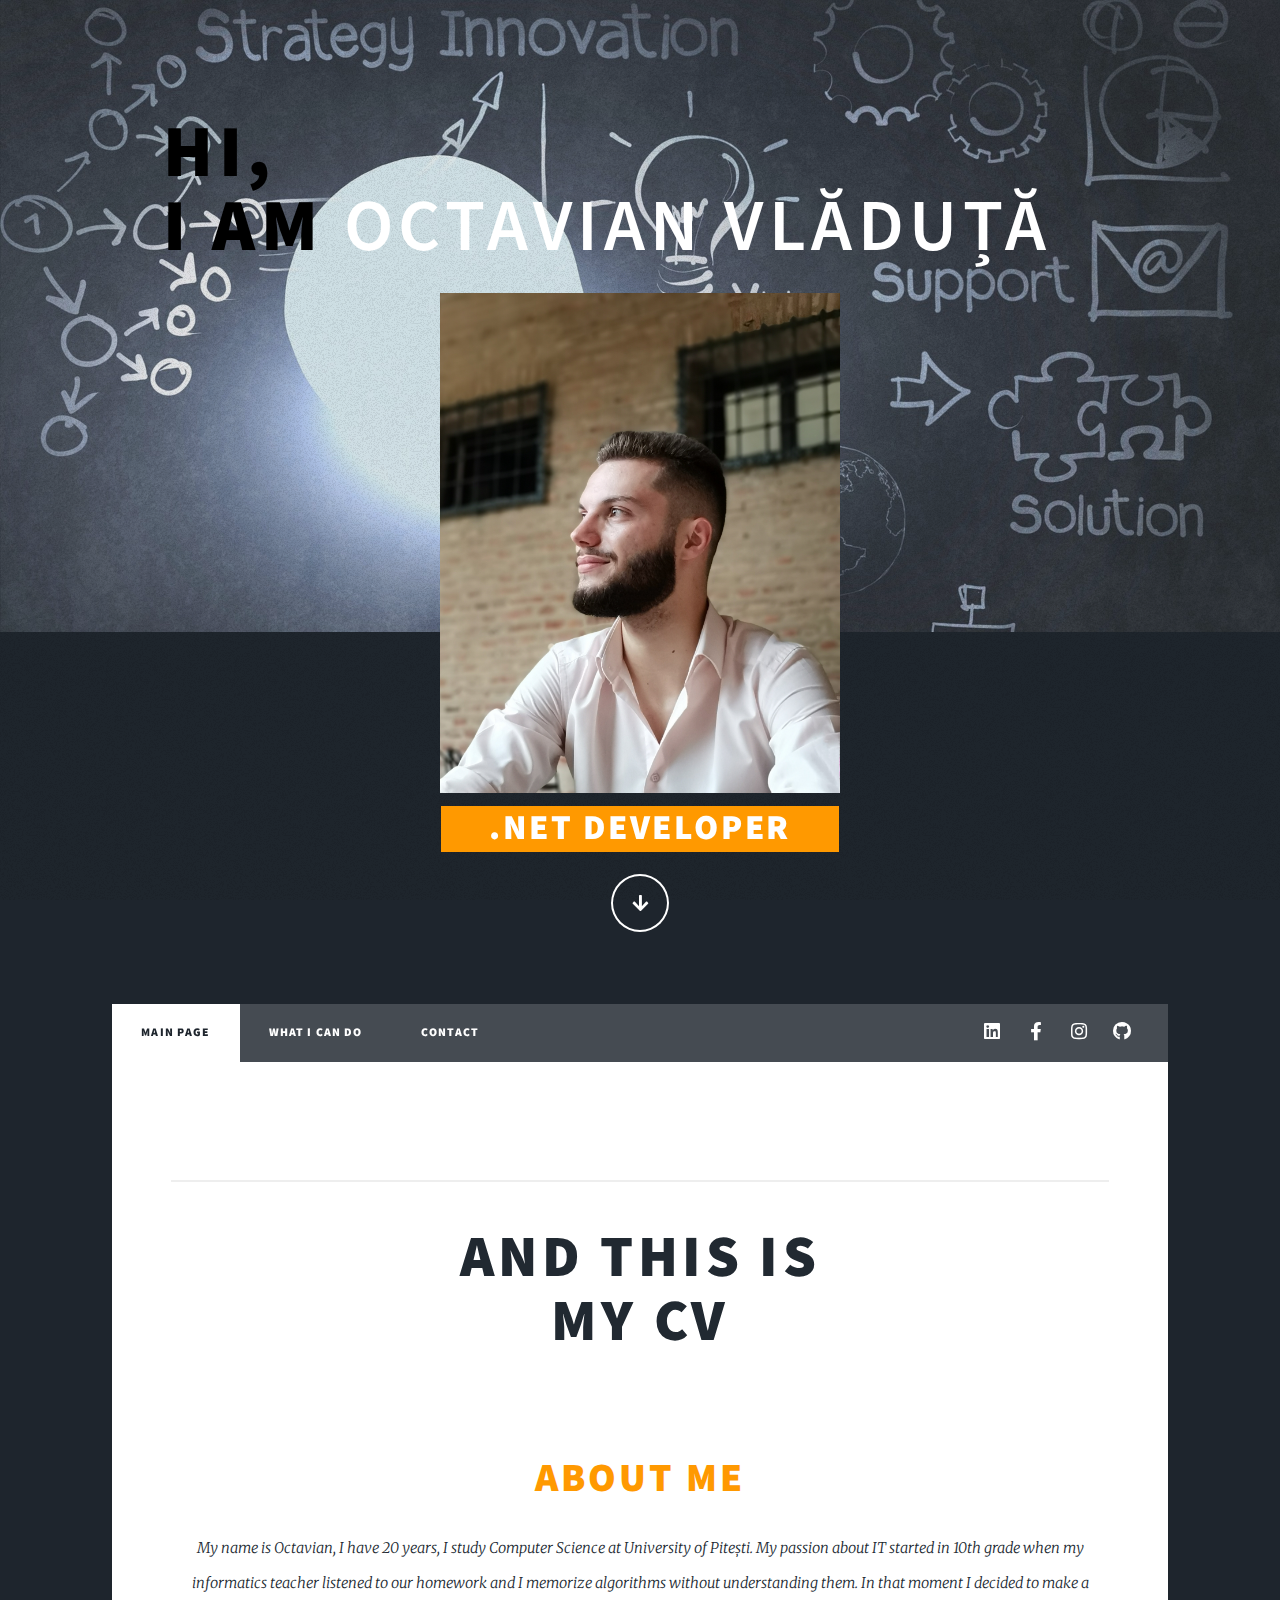
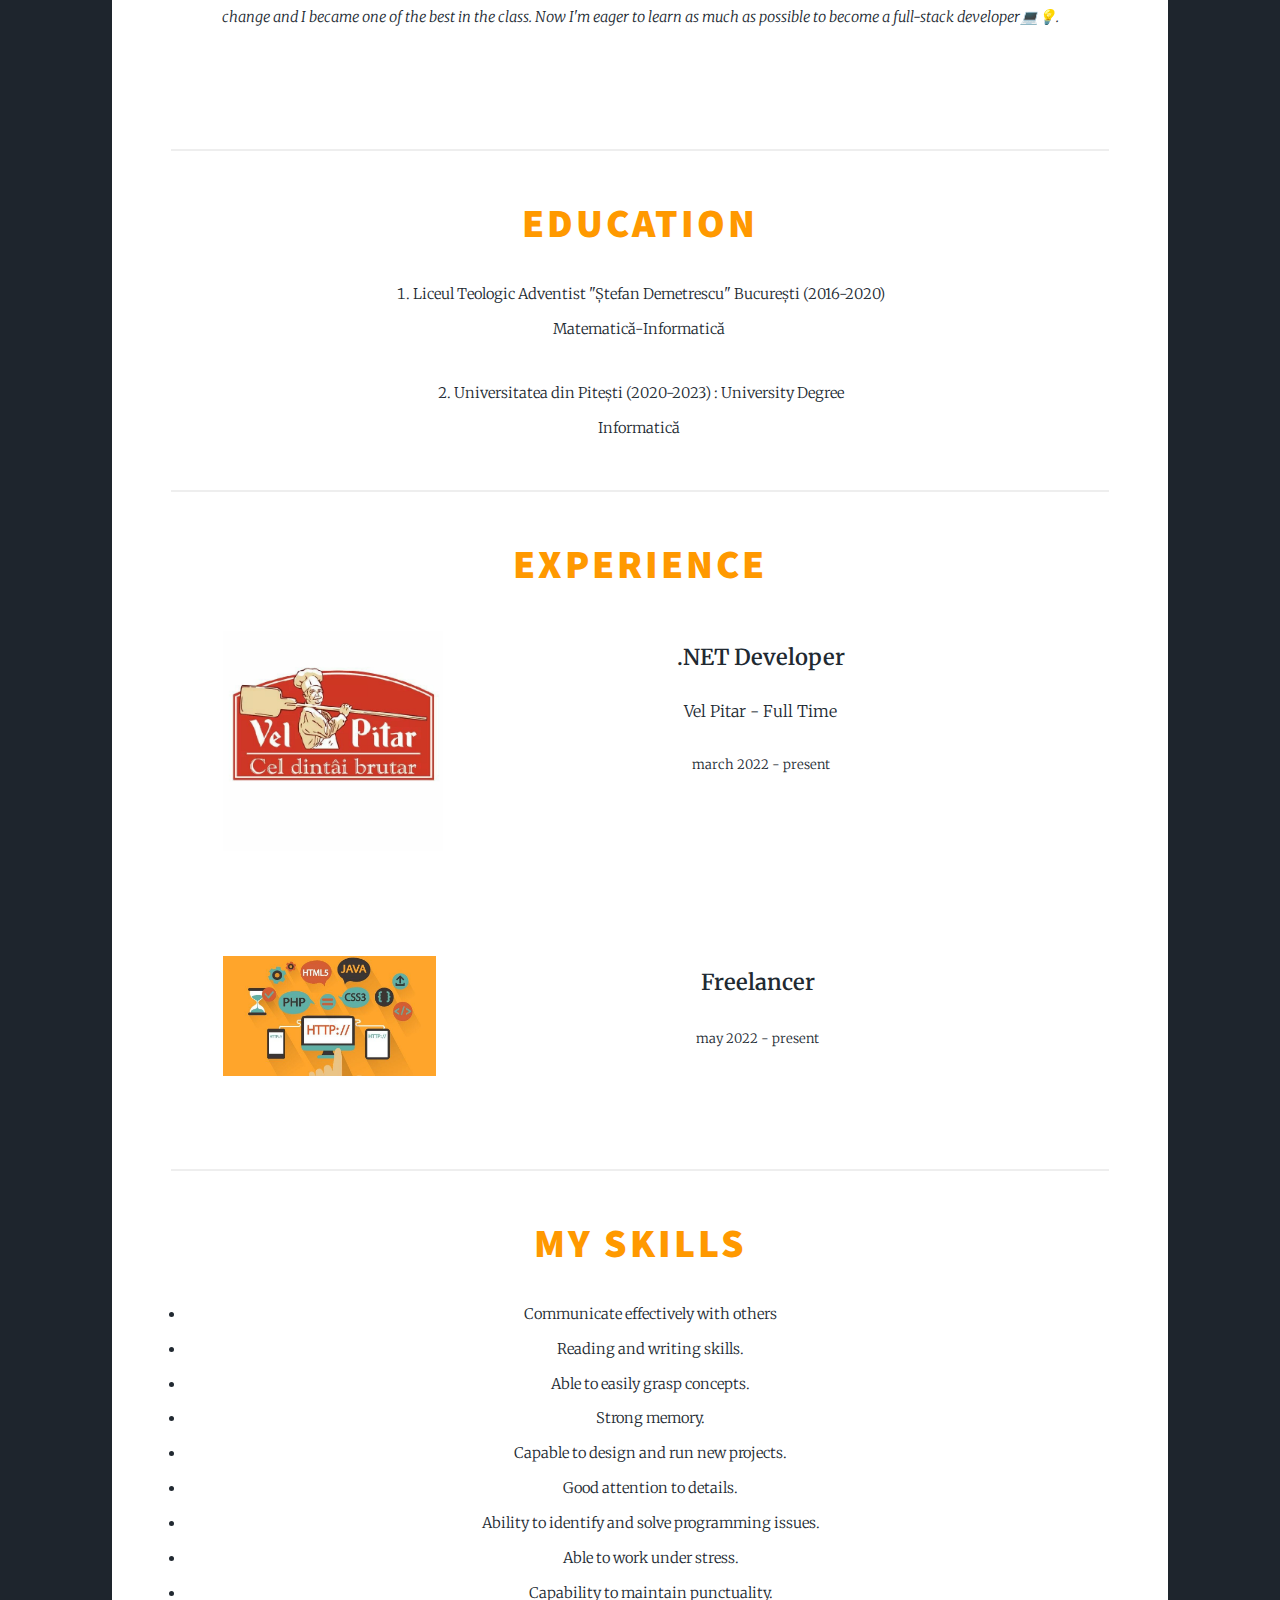
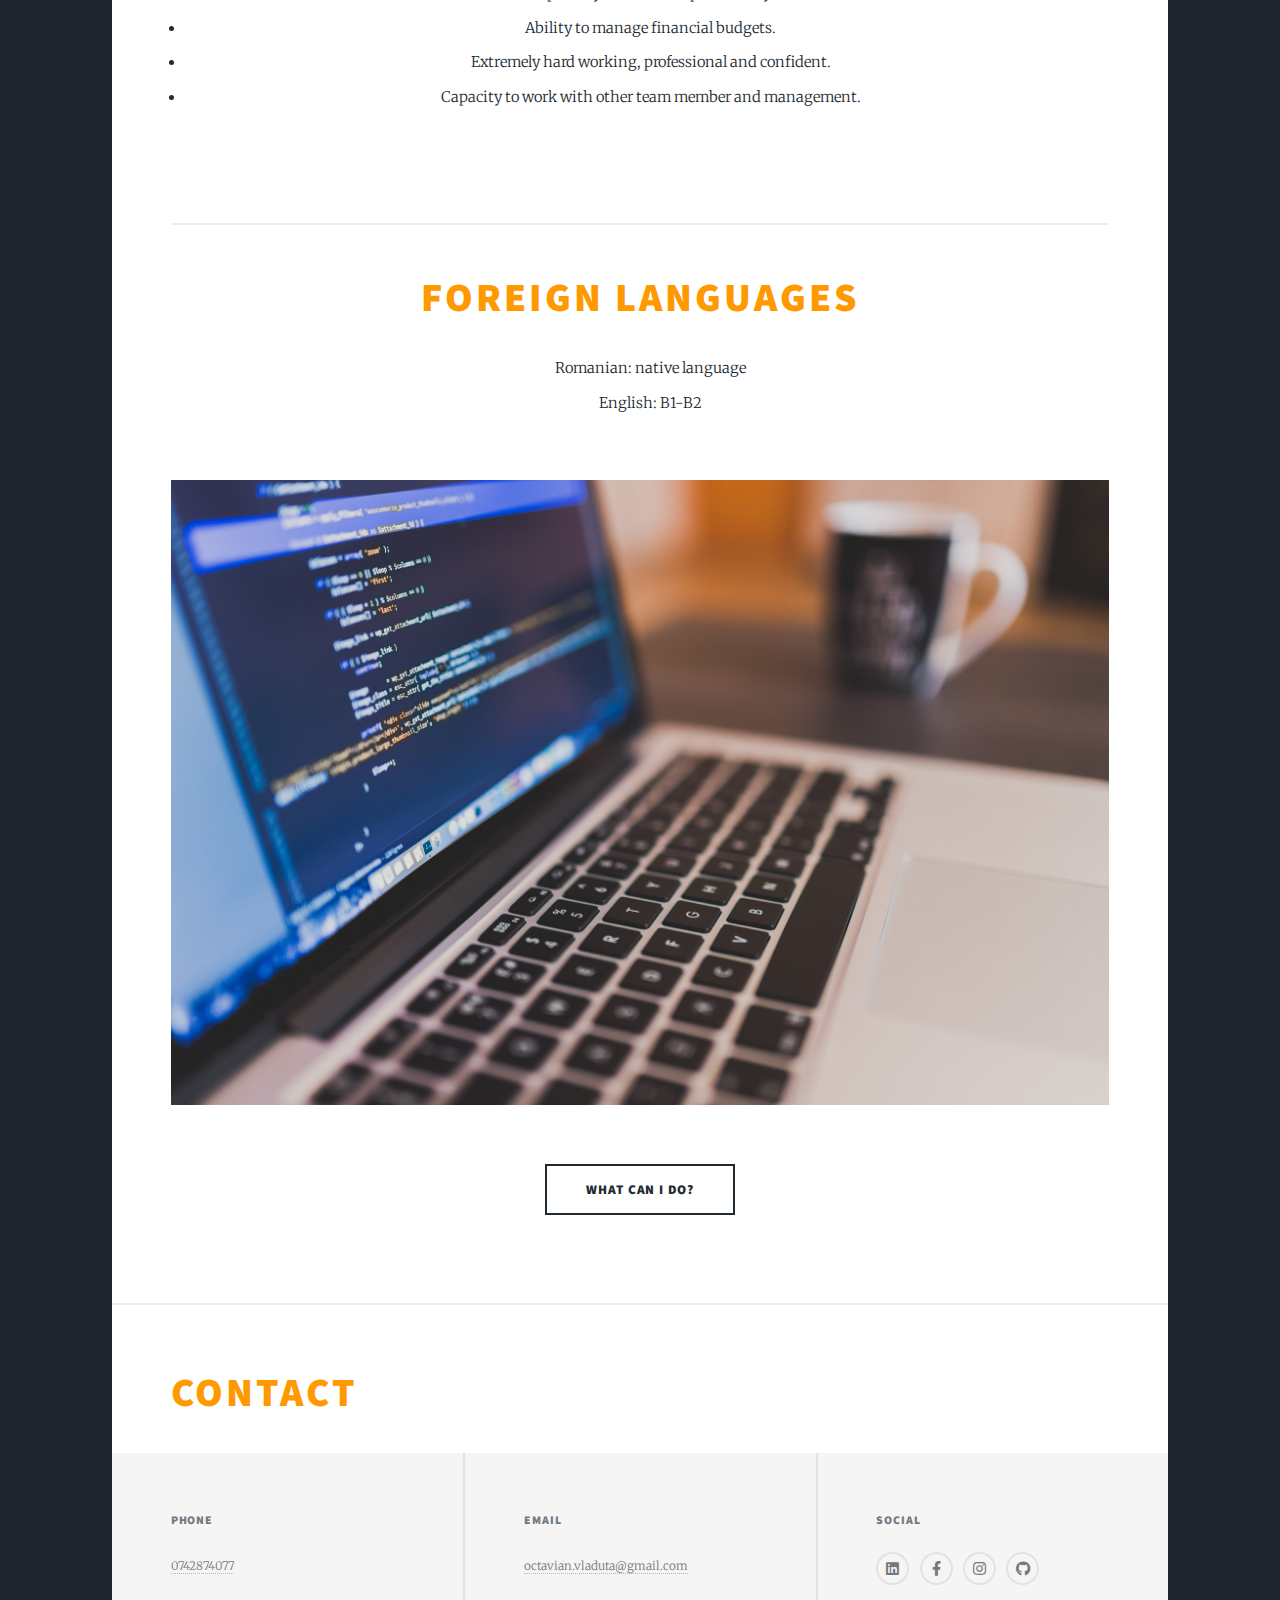
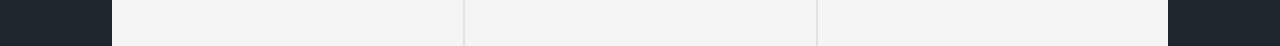
<file: index.html>
<!DOCTYPE HTML>

<html>

<head>
	<title>Octavian Vlăduță</title>
	<meta charset="utf-8" />
	<meta name="viewport"
		content="width=device-width, height=device-height, user-scalable=no;initial-scale=1.0; maximum-scale=1.0;" />
	<link rel="stylesheet" href="assets/css/main.css" />
	<noscript>
		<link rel="stylesheet" href="assets/css/noscript.css" />
	</noscript>
		<link rel="shortcut icon" type="image/x-icon" href="images/logo.jpg" />
</head>

<body class="is-preload">

	<!-- Wrapper -->
	<div id="wrapper" class="fade-in">

		<!-- Intro -->
		<div id="intro">

			<div id="container">
				<h1 style="color:black">
					Hi,<br />
					I am <strong>Octavian Vlăduță</strong> <br />
				</h1>
				<div id="image">
					<img src="images/profile picture.jpg" width="400" height="500" alt="" />
					<br>
					<h2 id="imageleft">&nbsp&nbsp&nbsp&nbsp .NET Developer &nbsp&nbsp&nbsp&nbsp<br /></h2>
				</div>
			</div>
			<ul class="actions">
				<li><a href="#header" class="button icon solid solo fa-arrow-down scrolly">Continue</a></li>
			</ul>
		</div>

		<!-- Header -->
		<header id="header">
			<a href="index.html" class="logo">Home</a>
		</header>

		<!-- Nav -->
		<nav id="nav">
			<ul class="links">
				<li class="active"><a href="index.html">Main Page</a></li>
				<li><a href="generic.html">What I can do</a></li>
				<li><a href="#footer">Contact</a></li>
			</ul>
			<ul class="icons">
				<li><a href="https://www.linkedin.com/in/octavian-vladuta-545b55222/"
						class="icon brands fa-linkedin"><span class="label">LinkedIn</span></a></li>
				<li><a href="https://www.facebook.com/octavian.vladuta/" class="icon brands fa-facebook-f"><span
							class="label">Facebook</span></a></li>
				<li><a href="https://www.instagram.com/octavian.vladuta/" class="icon brands fa-instagram"><span
							class="label">Instagram</span></a></li>
				<li><a href="https://github.com/OctavianVladuta" class="icon brands fa-github"><span
							class="label">GitHub</span></a></li>
			</ul>
		</nav>

		<!-- Main -->
		<div id="main">

			<!-- Featured Post -->
			<article class="post featured">
				<header class="major">
					<span class="date"></span>
					<hr>
					<h2>
						And this is<br />
						my CV <br /> <br />
					</h2>
					<span>
						<h3>About me</h3>
					</span>
					<p>
						My name is Octavian, I have 20 years, I study Computer Science at University of Pitești. My
						passion about IT started in 10th grade when my informatics teacher listened to our homework and
						I memorize algorithms without understanding them. In that moment I decided to make a change and
						I became one of the best in the class. Now I'm eager to learn as much as possible to become a
						full-stack developer💻💡.<br /><br /><br />
						<hr>
					<div id="education">


						<span>
							<h3>Education</h3>
						</span>
						<ol>
							<li style="list-style-type: number;list-style-position: inside; text-align:center;margin-left: -20px;">
								Liceul Teologic Adventist "Ștefan Demetrescu" București (2016-2020)</li>
							<p id="p1" style="margin-left: -20px;">Matematică-Informatică</p>
							<li style="list-style-type: number; list-style-position: inside; text-align:center;margin-left: -20px;">
								 Universitatea din Pitești (2020-2023) : University Degree</li>
							<p id="p2" style="margin-left: -20px;">Informatică<br /></p>
						</ol>
					</div>
					<hr>
					<center>
						<div id="experience">


							<span>
								<h3>Experience</h3>
							</span>


							<ol
								style="float:center;margin-top:35px;margin-right: 30px;text-align:center; font-size:22px">

								<li>

									<div id="imagejob1" style=" margin-left: 30px; margin-bottom: -30px;">
										<a class="image main"><img src="images/vel pitar.jpg" alt="" width="220"
												height="220"></a>
									</div>

								</li>
								<li><b> .NET Developer</b></li>
								<li>
									<font size="3">Vel Pitar - Full Time</font>
								</li>
								<li>
									<font size="2">march 2022 - present </font>
								</li>
							</ol>

							<br><br><br>

							<ol
								style="float:center;margin-top:35px;margin-right: 30px;text-align:center; font-size:22px">
								<div>
									<li>

										<div id="imagejob1" style=" margin-left: 30px;">
											<a class="image main"><img src="images/freelancer.jpg" alt="" width="120"
													height="120"></a>
										</div>

									</li>

									<li><b> Freelancer</b></li>
									<li>
										<font size="3"></font>
									</li>
									<li>
										<font size="2">may 2022 - present </font>
									</li>
								</div>
							</ol>

						</div>
					</center>
					<br>

					<div id="myskills">
						<hr>

						<span>
							<h3 style="margin-left:auto;">My Skills</h3>
						</span>
						<ul>
							<li>Communicate effectively with others</li>
							<li>
								Reading and writing skills.
							</li>
							<li>
								Able to easily grasp concepts.
							</li>
							<li>
								Strong memory.
							</li>
							<li>
								Capable to design and run new projects.
							</li>
							<li>
								Good attention to details.
							</li>
							<li>
								Ability to identify and solve programming issues.
							</li>
							<li>
								Able to work under stress.
							</li>
							<li>
								Capability to maintain punctuality.
							</li>
							<li>
								Ability to manage financial budgets.
							</li>
							<li>
								Extremely hard working, professional and confident.
							</li>
							<li>Capacity to work with other team member and management.</li>
						</ul>
					</div>

					<br />
					<hr>
					<span>
						<h3>Foreign Languages</h3>
					</span>
					<ol>
						<li>Romanian: native language</li>
						<li>English: B1-B2</li>
					</ol>
				</header>
				<a class="image main"><img src="images/coding.jpg" alt="" /></a>
				<ul class="actions special">
					<li><a href="generic.html" class="button large">What can I do?</a></li>
				</ul>
			</article>

			<!-- Posts -->


			<h3>Contact</h3>
		</div>

		<!-- Footer -->
		<footer id="footer">

				<section>
					<h3>Phone</h3>
					<p><a href="tel:0742874077">0742874077</a></p>
				</section>
				<section>
					<h3>Email</h3>
					<p><a href="mailto:octavian.vladuta@gmail.com">octavian.vladuta@gmail.com</a></p>
				</section>
				<section>
					<h3>Social</h3>
					<ul class="icons alt">
						<li><a href="https://www.linkedin.com/in/octavian-vl%C4%83du%C8%9B%C4%83-545b55222/"
								class="icon brands alt fa-linkedin" target="_blank"><span class="label">LinkedIn</span></a></li>
						<li><a href="https://www.facebook.com/octavian.vladuta/"
								class="icon brands alt fa-facebook-f" target="_blank"><span class="label">Facebook</span></a></li>
						<li><a href="https://www.instagram.com/octavian.vladuta/"
								class="icon brands alt fa-instagram" target="_blank"><span class="label">Instagram</span></a></li>
						<li><a href="https://github.com/OctavianVladuta" class="icon brands alt fa-github" target="_blank"><span
									class="label">GitHub</span></a></li>
					</ul>
				</section>
			</section>
		</footer>



	</div>

	<!-- Scripts -->
	<script src="assets/js/jquery.min.js"></script>
	<script src="assets/js/jquery.scrollex.min.js"></script>
	<script src="assets/js/jquery.scrolly.min.js"></script>
	<script src="assets/js/browser.min.js"></script>
	<script src="assets/js/breakpoints.min.js"></script>
	<script src="assets/js/util.js"></script>
	<script src="assets/js/main.js"></script>

</body>

</html>
</file>
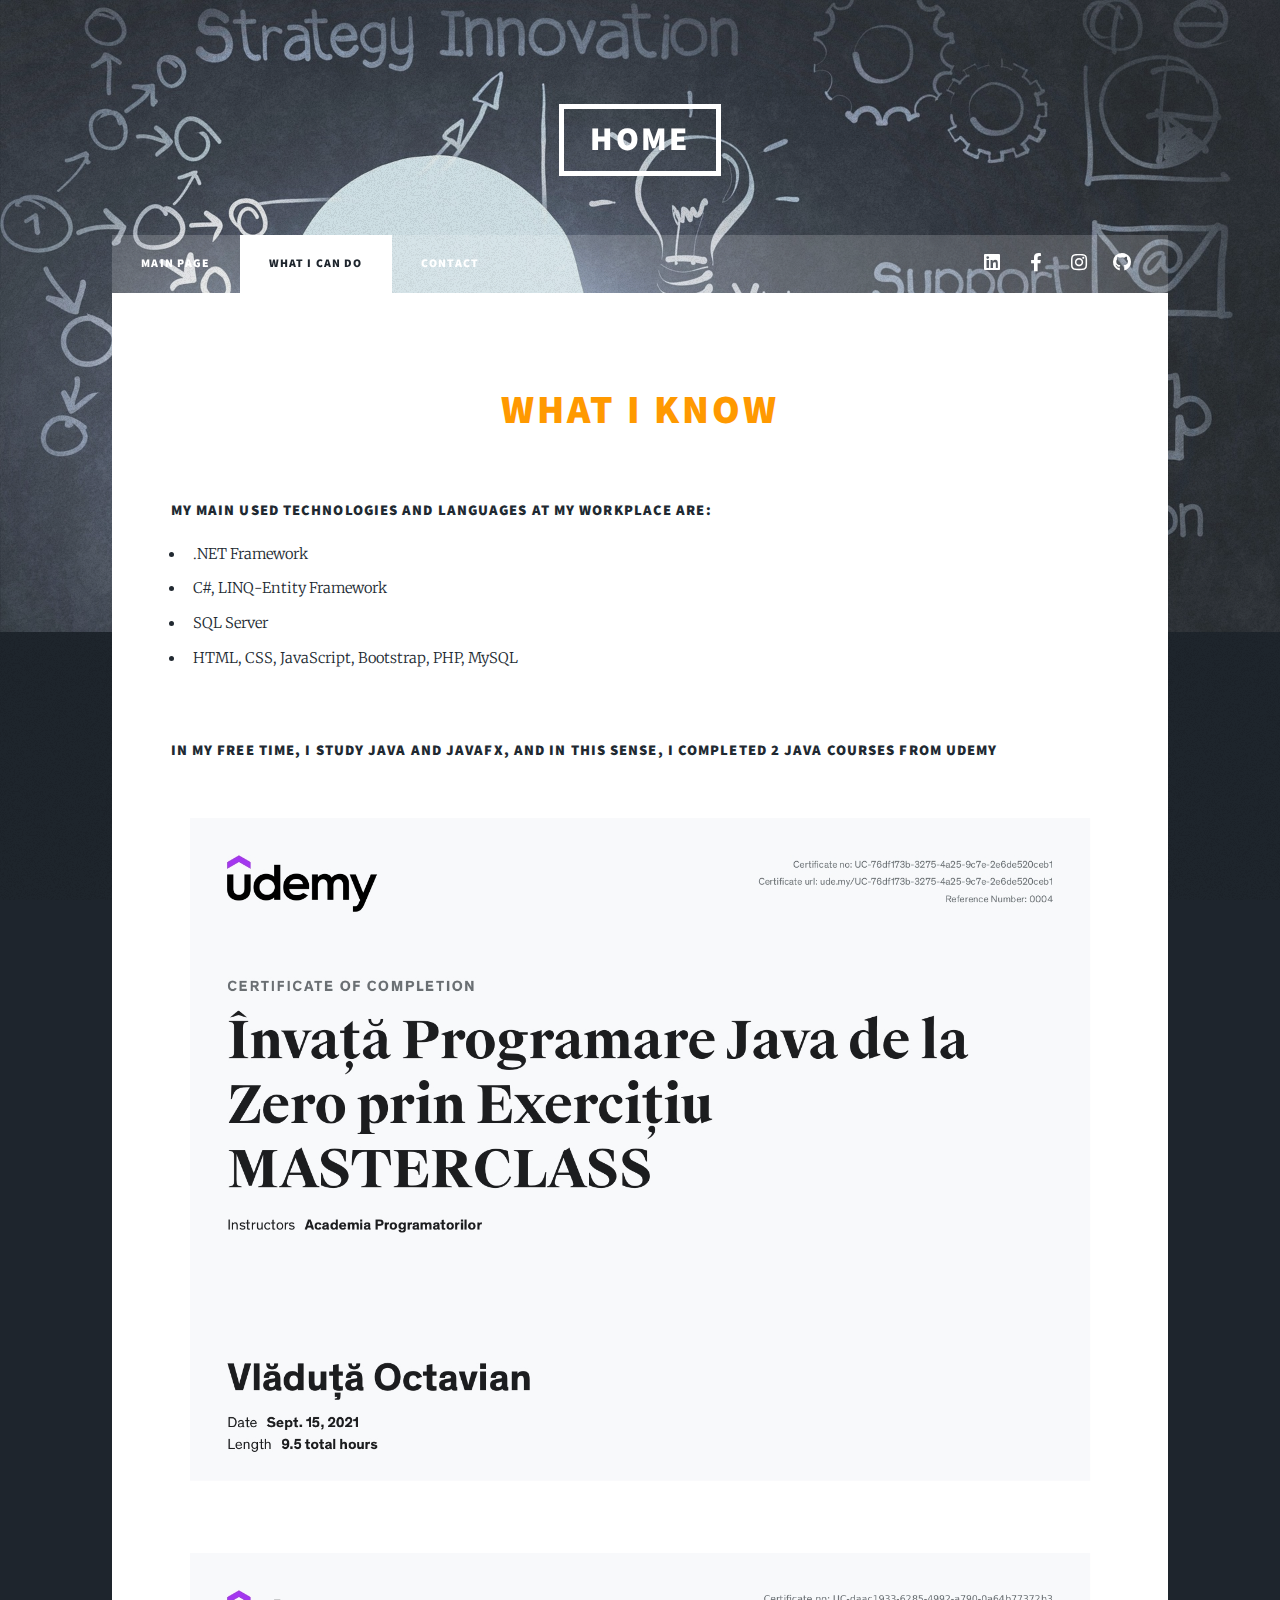
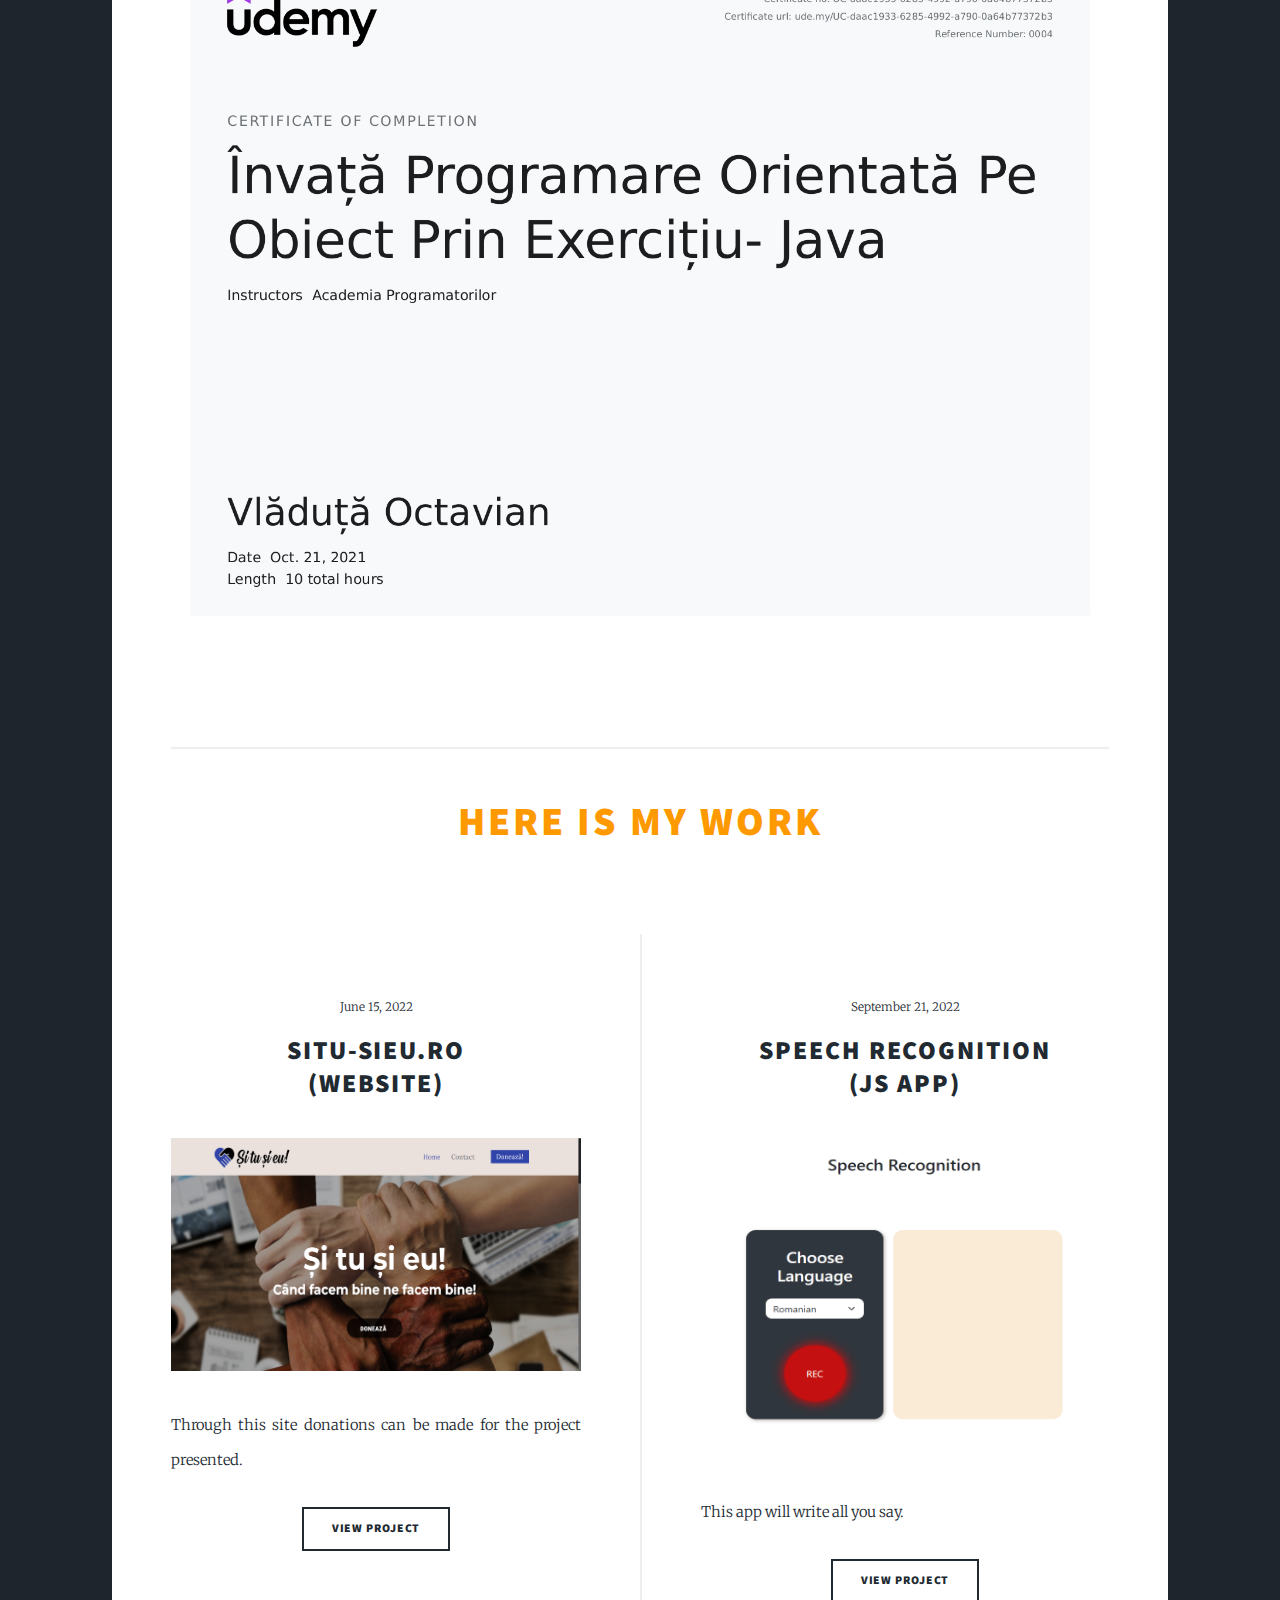
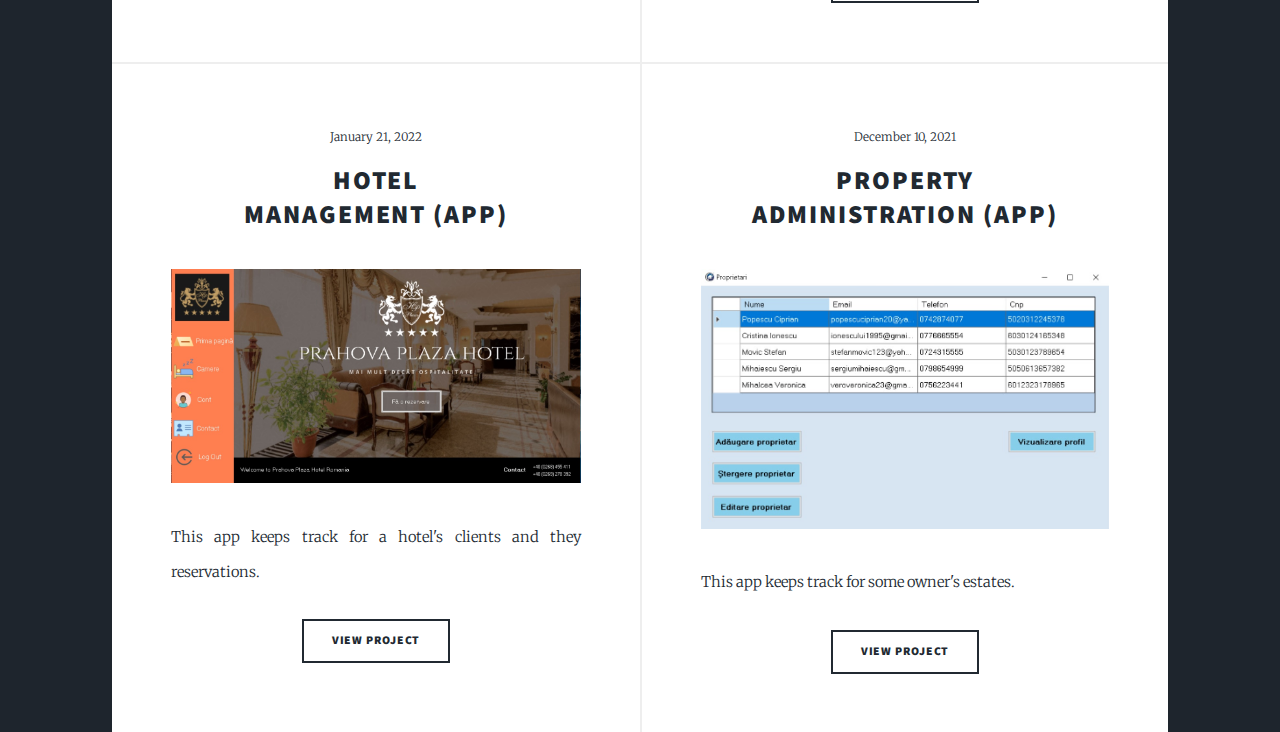
<file: generic.html>
<!DOCTYPE HTML>
<html>

<head>
	<title>Octavian Vlăduță</title>
	<meta charset="utf-8" />
	<meta name="viewport"
		content="width=device-width, initial-scale=1, user-scalable=no; initial-scale=1.0; maximum-scale=1.0;" />
	<link rel="stylesheet" href="assets/css/main.css" />
	<noscript>
		<link rel="stylesheet" href="assets/css/noscript.css" />
	</noscript>
		<link rel="shortcut icon" type="image/x-icon" href="images/logo.jpg" />
</head>

<body class="is-preload">

	<!-- Wrapper -->
	<div id="wrapper">

		<!-- Header -->
		<header id="header">
			<a href="index.html" class="logo">Home</a>
		</header>

		<!-- Nav -->
		<nav id="nav">
			<ul class="links">
				<li><a href="index.html">Main Page</a></li>
				<li class="active"><a href="generic.html">What I can do</a></li>
				<li><a href="index.html#footer">Contact</a></li>

			</ul>
			<ul class="icons">
				<li><a href="https://www.linkedin.com/in/octavian-vladuta-545b55222/"
						class="icon brands fa-linkedin"><span class="label">LinkedIn</span></a></li>
				<li><a href="https://www.facebook.com/octavian.vladuta/" class="icon brands fa-facebook-f"><span
							class="label">Facebook</span></a></li>
				<li><a href="https://www.instagram.com/octavian.vladuta/" class="icon brands fa-instagram"><span
							class="label">Instagram</span></a></li>
				<li><a href="https://github.com/OctavianVladuta" class="icon brands fa-github"><span
							class="label">GitHub</span></a></li>
			</ul>
		</nav>

		<!-- Main -->
		<div id="main">

			<!-- Post -->
			<section class="post">
				<header class="major">

					<span>
						<h3>What I know</h3>
					</span>

				</header>
				<h4>My main used technologies and languages at my workplace are:</h4>
				<ul>
					<li>.NET Framework</li>
					<li>C#, LINQ-Entity Framework</li>
					<li>SQL Server</li>
					<li>HTML, CSS, JavaScript, Bootstrap, PHP, MySQL</li>

				</ul>
				<br>
				<h4>In my free time, I study Java and JavaFX, and in this sense, I completed 2 Java courses from Udemy
				</h4>
				<a class="image fit"><img src="images/Certificat Absolvire curs Java.jpg" alt="" /></a>
				<a class="image fit"><img src="images/CURS POO-JAVA.jpg" alt="" /></a>
				<br />
				<hr>
				<span>
					<h3 id="projects">Here is my work</h3>
				</span>
			</section>
		</div>
		<!-- Main -->
		<div id="main">



			<!-- Posts -->

			<section class="posts" id="selectBack">
			
				<article>

					<header>
						<span class="date">June 15, 2022</span>
						<h2>
							<a href="https://www.situ-sieu.ro/">
								Situ-sieu.ro<br />
								(website)
							</a>
						</h2>
					</header>
					<a href="https://www.situ-sieu.ro/" class="image fit"><img src="images/situ-sieu.png" height="233px"
							alt="" /></a>
					<p>Through this site donations can be made for the project presented.</p>
					<ul class="actions special">
						<li><a href="https://www.situ-sieu.ro/" class="button">View project</a></li>
					</ul>
				</article>
				
				
				
				
				<article>

					<header>
						<span class="date">September 21, 2022</span>
						<h2>
							<a href="indexApp.html">
								Speech Recognition<br />
								(js app)
							</a>
						</h2>
					</header>
					<a href="indexApp.html" class="image fit"><img src="images/speech project.png" height="320px"
							alt="" /></a>
					<p>This app will write all you say.</p>
					<ul class="actions special">
						<li><a href="indexApp.html" class="button">View project</a></li>
					</ul>
				</article>
				
				
				
				
				
			
				<article>
					<header>
						<span class="date">January 21, 2022</span>
						<h2>
							<a href="https://github.com/OctavianVladuta/Hotel-Management-Application">
								Hotel<br />
								Management (app)
							</a>
						</h2>
					</header>
					<a href="https://github.com/OctavianVladuta/Hotel-Management-Application" class="image fit"><img
							src="images/Hotel Management.jpg" alt="" /></a>
					<p>This app keeps track for a hotel's clients and they reservations.</p>
					<ul class="actions special">
						<li><a href="https://github.com/OctavianVladuta/Hotel-Management-Application"
								class="button">View project</a></li>
					</ul>
				</article>
				<article>
					<header>
						<span class="date">December 10, 2021</span>
						<h2>
							<a href="https://github.com/OctavianVladuta/Property-Administration">
								Property<br />
								Administration (app)
							</a>
						</h2>
					</header>
					<a href="https://github.com/OctavianVladuta/Property-Administration" class="image fit"><img
							src="images/Property Administration.jpg" alt="" /></a>
					<p>This app keeps track for some owner's estates.</p>
					<ul class="actions special">
						<li><a href="https://github.com/OctavianVladuta/Property-Administration" class="button">View
								project</a></li>
					</ul>
				</article>


			</section>



		</div>

	</div>

	<!-- Scripts -->
	<script src="assets/js/jquery.min.js"></script>
	<script src="assets/js/jquery.scrollex.min.js"></script>
	<script src="assets/js/jquery.scrolly.min.js"></script>
	<script src="assets/js/browser.min.js"></script>
	<script src="assets/js/breakpoints.min.js"></script>
	<script src="assets/js/util.js"></script>
	<script src="assets/js/main.js"></script>

</body>

</html>
</file>
<file: assets/css/main.css>
@import url(fontawesome-all.min.css);
@import url("https://fonts.googleapis.com/css?family=Merriweather:300,700,300italic,700italic|Source+Sans+Pro:900");



html, body, div, span, applet, object,
iframe, h1, h2, h3, h4, h5, h6, p, blockquote,
pre, a, abbr, acronym, address, big, cite,
code, del, dfn, em, img, ins, kbd, q, s, samp,
small, strike, strong, sub, sup, tt, var, b,
u, i, center, dl, dt, dd, ol, ul, li, fieldset,
form, label, legend, table, caption, tbody,
tfoot, thead, tr, th, td, article, aside,
canvas, details, embed, figure, figcaption,
footer, header, hgroup, menu, nav, output, ruby,
section, summary, time, mark, audio, video {
	margin: 0;
	padding: 0;
	border: 0;
	font-size: 100%;
	font: inherit;
	vertical-align: baseline;
}

article, aside, details, figcaption, figure,
footer, header, hgroup, menu, nav, section {
	display: block;
}

body {
	line-height: 1;
}

ol, ul {
	list-style: none;
}

blockquote, q {
	quotes: none;
}

	blockquote:before, blockquote:after, q:before, q:after {
		content: '';
		content: none;
	}

table {
	border-collapse: collapse;
	border-spacing: 0;
}

body {
	-webkit-text-size-adjust: none;
}

mark {
	background-color: transparent;
	color: inherit;
}

input::-moz-focus-inner {
	border: 0;
	padding: 0;
}

input, select, textarea {
	-moz-appearance: none;
	-webkit-appearance: none;
	-ms-appearance: none;
	appearance: none;
}

/* Basic */

@-ms-viewport {
	width: device-width;
}

body {
	-ms-overflow-style: scrollbar;
}

@media screen and (max-width: 480px) {

	html, body {
		min-width: 320px;
	}
}

html {
	box-sizing: border-box;
}

*, *:before, *:after {
	box-sizing: inherit;
}

body {
	background-color: #1e252d;
}

	body.is-preload *, body.is-preload *:before, body.is-preload *:after {
		-moz-animation: none !important;
		-webkit-animation: none !important;
		-ms-animation: none !important;
		animation: none !important;
		-moz-transition: none !important;
		-webkit-transition: none !important;
		-ms-transition: none !important;
		transition: none !important;
	}

/* Type */

html {
	font-size: 16pt;
}

@media screen and (max-width: 1680px) {

	html {
		font-size: 12pt;
	}
}

@media screen and (max-width: 1280px) {

	html {
		font-size: 11pt;
	}
}

@media screen and (max-width: 360px) {

	html {
		font-size: 10pt;
	}
}

body {
	color: #212931;
}

body, input, select, textarea {
	font-family: "Merriweather", Georgia, serif;
	font-weight: 300;
	font-size: 1rem;
	line-height: 2.375;
}

a {
	-moz-transition: color 0.2s ease-in-out, background-color 0.2s ease-in-out, border-color 0.2s ease-in-out, box-shadow 0.2s ease-in-out;
	-webkit-transition: color 0.2s ease-in-out, background-color 0.2s ease-in-out, border-color 0.2s ease-in-out, box-shadow 0.2s ease-in-out;
	-ms-transition: color 0.2s ease-in-out, background-color 0.2s ease-in-out, border-color 0.2s ease-in-out, box-shadow 0.2s ease-in-out;
	transition: color 0.2s ease-in-out, background-color 0.2s ease-in-out, border-color 0.2s ease-in-out, box-shadow 0.2s ease-in-out;
	border-bottom: dotted 1px;
	text-decoration: none;
}

	a:hover {
		border-bottom-color: transparent;
	}

strong, b {
	font-weight: 600;
}

em, i {
	font-style: italic;
}

p {
	text-align: justify;
	margin: 0 0 2rem 0;
}

h1, h2, h3, h4, h5, h6 {
	font-family: "Source Sans Pro", Helvetica, sans-serif;
	font-weight: 900;
	line-height: 1.5;
	letter-spacing: 0.075em;
	text-transform: uppercase;
	margin: 0 0 1rem 0;
}

	h1 a, h2 a, h3 a, h4 a, h5 a, h6 a {
		border-bottom: 0;
		color: inherit;
		text-decoration: none;
	}

h1 {
	font-size: 4rem;
	line-height: 1.1;
	margin: 0 0 2rem 0;
}

h2 {
	font-size: 1.75rem;
	line-height: 1.3;
	margin: 0 0 1.5rem 0;
}

h3 {
	font-size: 1.25rem;
	margin: 0 0 1.5rem 0;
}

h4 {
	font-size: 1rem;
}

h5 {
	font-size: 0.9rem;
}

h6 {
	font-size: 0.8rem;
}

sub {
	font-size: 0.8rem;
	position: relative;
	top: 0.5rem;
}

sup {
	font-size: 0.8rem;
	position: relative;
	top: -0.5rem;
}

blockquote {
	border-left: solid 4px;
	font-style: italic;
	margin: 0 0 2rem 0;
	padding: 0.5rem 0 0.5rem 2rem;
}

code {
	border: solid 2px;
	font-family: "Courier New", monospace;
	font-size: 0.9rem;
	margin: 0 0.25rem;
	padding: 0.25rem 0.65rem;
}

pre {
	-webkit-overflow-scrolling: touch;
	font-family: "Courier New", monospace;
	font-size: 0.9rem;
	margin: 0 0 2rem 0;
}

	pre code {
		display: block;
		line-height: 1.75;
		padding: 1rem 1.5rem;
		overflow-x: auto;
	}

hr {
	border: 0;
	border-bottom: solid 2px;
	margin: 3rem 0;
}

	hr.major {
		margin: 5rem 0;
	}

.align-left {
	text-align: left;
}

.align-center {
	text-align: center;
}

.align-right {
	text-align: right;
}

input, select, textarea {
	color: #212931;
}

a {
	color: #212931;
	border-bottom-color: rgba(33, 41, 49, 0.5);
}

	a:hover {
		border-bottom-color: transparent;
		color: #18bfef !important;
	}

strong, b {
	color: #212931;
}

h1, h2, h3, h4, h5, h6 {
	color: #212931;
}

blockquote {
	border-left-color: #eeeeee;
}

code {
	background: rgba(220, 220, 220, 0.25);
	border-color: #eeeeee;
}

hr {
	border-bottom-color: #eeeeee;
}

/* Row */

.row {
	display: flex;
	flex-wrap: wrap;
	box-sizing: border-box;
	align-items: stretch;
}

	.row > * {
		box-sizing: border-box;
	}

	.row.gtr-uniform > * > :last-child {
		margin-bottom: 0;
	}

	.row.aln-left {
		justify-content: flex-start;
	}

	.row.aln-center {
		justify-content: center;
	}

	.row.aln-right {
		justify-content: flex-end;
	}

	.row.aln-top {
		align-items: flex-start;
	}

	.row.aln-middle {
		align-items: center;
	}

	.row.aln-bottom {
		align-items: flex-end;
	}

	.row > .imp {
		order: -1;
	}

	.row > .col-1 {
		width: 8.33333%;
	}

	.row > .off-1 {
		margin-left: 8.33333%;
	}

	.row > .col-2 {
		width: 16.66667%;
	}

	.row > .off-2 {
		margin-left: 16.66667%;
	}

	.row > .col-3 {
		width: 25%;
	}

	.row > .off-3 {
		margin-left: 25%;
	}

	.row > .col-4 {
		width: 33.33333%;
	}

	.row > .off-4 {
		margin-left: 33.33333%;
	}

	.row > .col-5 {
		width: 41.66667%;
	}

	.row > .off-5 {
		margin-left: 41.66667%;
	}

	.row > .col-6 {
		width: 50%;
	}

	.row > .off-6 {
		margin-left: 50%;
	}

	.row > .col-7 {
		width: 58.33333%;
	}

	.row > .off-7 {
		margin-left: 58.33333%;
	}

	.row > .col-8 {
		width: 66.66667%;
	}

	.row > .off-8 {
		margin-left: 66.66667%;
	}

	.row > .col-9 {
		width: 75%;
	}

	.row > .off-9 {
		margin-left: 75%;
	}

	.row > .col-10 {
		width: 83.33333%;
	}

	.row > .off-10 {
		margin-left: 83.33333%;
	}

	.row > .col-11 {
		width: 91.66667%;
	}

	.row > .off-11 {
		margin-left: 91.66667%;
	}

	.row > .col-12 {
		width: 100%;
	}

	.row > .off-12 {
		margin-left: 100%;
	}

	.row.gtr-0 {
		margin-top: 0;
		margin-left: 0rem;
	}

		.row.gtr-0 > * {
			padding: 0 0 0 0rem;
		}

		.row.gtr-0.gtr-uniform {
			margin-top: 0rem;
		}

			.row.gtr-0.gtr-uniform > * {
				padding-top: 0rem;
			}

	.row.gtr-25 {
		margin-top: 0;
		margin-left: -0.375rem;
	}

		.row.gtr-25 > * {
			padding: 0 0 0 0.375rem;
		}

		.row.gtr-25.gtr-uniform {
			margin-top: -0.375rem;
		}

			.row.gtr-25.gtr-uniform > * {
				padding-top: 0.375rem;
			}

	.row.gtr-50 {
		margin-top: 0;
		margin-left: -0.75rem;
	}

		.row.gtr-50 > * {
			padding: 0 0 0 0.75rem;
		}

		.row.gtr-50.gtr-uniform {
			margin-top: -0.75rem;
		}

			.row.gtr-50.gtr-uniform > * {
				padding-top: 0.75rem;
			}

.row {
	margin-top: 0;
	margin-left: -1.5rem;
}

	.row > * {
		padding: 0 0 0 1.5rem;
	}

	.row.gtr-uniform {
		margin-top: -1.5rem;
	}

		.row.gtr-uniform > * {
			padding-top: 1.5rem;
		}

	.row.gtr-150 {
		margin-top: 0;
		margin-left: -2.25rem;
	}

		.row.gtr-150 > * {
			padding: 0 0 0 2.25rem;
		}

		.row.gtr-150.gtr-uniform {
			margin-top: -2.25rem;
		}

			.row.gtr-150.gtr-uniform > * {
				padding-top: 2.25rem;
			}

	.row.gtr-200 {
		margin-top: 0;
		margin-left: -3rem;
	}

		.row.gtr-200 > * {
			padding: 0 0 0 3rem;
		}

		.row.gtr-200.gtr-uniform {
			margin-top: -3rem;
		}

			.row.gtr-200.gtr-uniform > * {
				padding-top: 3rem;
			}

@media screen and (max-width: 1680px) {

	.row {
		display: flex;
		flex-wrap: wrap;
		box-sizing: border-box;
		align-items: stretch;
	}

		.row > * {
			box-sizing: border-box;
		}

		.row.gtr-uniform > * > :last-child {
			margin-bottom: 0;
		}

		.row.aln-left {
			justify-content: flex-start;
		}

		.row.aln-center {
			justify-content: center;
		}

		.row.aln-right {
			justify-content: flex-end;
		}

		.row.aln-top {
			align-items: flex-start;
		}

		.row.aln-middle {
			align-items: center;
		}

		.row.aln-bottom {
			align-items: flex-end;
		}

		.row > .imp-xlarge {
			order: -1;
		}

		.row > .col-1-xlarge {
			width: 8.33333%;
		}

		.row > .off-1-xlarge {
			margin-left: 8.33333%;
		}

		.row > .col-2-xlarge {
			width: 16.66667%;
		}

		.row > .off-2-xlarge {
			margin-left: 16.66667%;
		}

		.row > .col-3-xlarge {
			width: 25%;
		}

		.row > .off-3-xlarge {
			margin-left: 25%;
		}

		.row > .col-4-xlarge {
			width: 33.33333%;
		}

		.row > .off-4-xlarge {
			margin-left: 33.33333%;
		}

		.row > .col-5-xlarge {
			width: 41.66667%;
		}

		.row > .off-5-xlarge {
			margin-left: 41.66667%;
		}

		.row > .col-6-xlarge {
			width: 50%;
		}

		.row > .off-6-xlarge {
			margin-left: 50%;
		}

		.row > .col-7-xlarge {
			width: 58.33333%;
		}

		.row > .off-7-xlarge {
			margin-left: 58.33333%;
		}

		.row > .col-8-xlarge {
			width: 66.66667%;
		}

		.row > .off-8-xlarge {
			margin-left: 66.66667%;
		}

		.row > .col-9-xlarge {
			width: 75%;
		}

		.row > .off-9-xlarge {
			margin-left: 75%;
		}

		.row > .col-10-xlarge {
			width: 83.33333%;
		}

		.row > .off-10-xlarge {
			margin-left: 83.33333%;
		}

		.row > .col-11-xlarge {
			width: 91.66667%;
		}

		.row > .off-11-xlarge {
			margin-left: 91.66667%;
		}

		.row > .col-12-xlarge {
			width: 100%;
		}

		.row > .off-12-xlarge {
			margin-left: 100%;
		}

		.row.gtr-0 {
			margin-top: 0;
			margin-left: 0rem;
		}

			.row.gtr-0 > * {
				padding: 0 0 0 0rem;
			}

			.row.gtr-0.gtr-uniform {
				margin-top: 0rem;
			}

				.row.gtr-0.gtr-uniform > * {
					padding-top: 0rem;
				}

		.row.gtr-25 {
			margin-top: 0;
			margin-left: -0.375rem;
		}

			.row.gtr-25 > * {
				padding: 0 0 0 0.375rem;
			}

			.row.gtr-25.gtr-uniform {
				margin-top: -0.375rem;
			}

				.row.gtr-25.gtr-uniform > * {
					padding-top: 0.375rem;
				}

		.row.gtr-50 {
			margin-top: 0;
			margin-left: -0.75rem;
		}

			.row.gtr-50 > * {
				padding: 0 0 0 0.75rem;
			}

			.row.gtr-50.gtr-uniform {
				margin-top: -0.75rem;
			}

				.row.gtr-50.gtr-uniform > * {
					padding-top: 0.75rem;
				}

	.row {
		margin-top: 0;
		margin-left: -1.5rem;
	}

		.row > * {
			padding: 0 0 0 1.5rem;
		}

		.row.gtr-uniform {
			margin-top: -1.5rem;
		}

			.row.gtr-uniform > * {
				padding-top: 1.5rem;
			}

		.row.gtr-150 {
			margin-top: 0;
			margin-left: -2.25rem;
		}

			.row.gtr-150 > * {
				padding: 0 0 0 2.25rem;
			}

			.row.gtr-150.gtr-uniform {
				margin-top: -2.25rem;
			}

				.row.gtr-150.gtr-uniform > * {
					padding-top: 2.25rem;
				}

		.row.gtr-200 {
			margin-top: 0;
			margin-left: -3rem;
		}

			.row.gtr-200 > * {
				padding: 0 0 0 3rem;
			}

			.row.gtr-200.gtr-uniform {
				margin-top: -3rem;
			}

				.row.gtr-200.gtr-uniform > * {
					padding-top: 3rem;
				}
}

@media screen and (max-width: 1280px) {

	.row {
		display: flex;
		flex-wrap: wrap;
		box-sizing: border-box;
		align-items: stretch;
	}

		.row > * {
			box-sizing: border-box;
		}

		.row.gtr-uniform > * > :last-child {
			margin-bottom: 0;
		}

		.row.aln-left {
			justify-content: flex-start;
		}

		.row.aln-center {
			justify-content: center;
		}

		.row.aln-right {
			justify-content: flex-end;
		}

		.row.aln-top {
			align-items: flex-start;
		}

		.row.aln-middle {
			align-items: center;
		}

		.row.aln-bottom {
			align-items: flex-end;
		}

		.row > .imp-large {
			order: -1;
		}

		.row > .col-1-large {
			width: 8.33333%;
		}

		.row > .off-1-large {
			margin-left: 8.33333%;
		}

		.row > .col-2-large {
			width: 16.66667%;
		}

		.row > .off-2-large {
			margin-left: 16.66667%;
		}

		.row > .col-3-large {
			width: 25%;
		}

		.row > .off-3-large {
			margin-left: 25%;
		}

		.row > .col-4-large {
			width: 33.33333%;
		}

		.row > .off-4-large {
			margin-left: 33.33333%;
		}

		.row > .col-5-large {
			width: 41.66667%;
		}

		.row > .off-5-large {
			margin-left: 41.66667%;
		}

		.row > .col-6-large {
			width: 50%;
		}

		.row > .off-6-large {
			margin-left: 50%;
		}

		.row > .col-7-large {
			width: 58.33333%;
		}

		.row > .off-7-large {
			margin-left: 58.33333%;
		}

		.row > .col-8-large {
			width: 66.66667%;
		}

		.row > .off-8-large {
			margin-left: 66.66667%;
		}

		.row > .col-9-large {
			width: 75%;
		}

		.row > .off-9-large {
			margin-left: 75%;
		}

		.row > .col-10-large {
			width: 83.33333%;
		}

		.row > .off-10-large {
			margin-left: 83.33333%;
		}

		.row > .col-11-large {
			width: 91.66667%;
		}

		.row > .off-11-large {
			margin-left: 91.66667%;
		}

		.row > .col-12-large {
			width: 100%;
		}

		.row > .off-12-large {
			margin-left: 100%;
		}

		.row.gtr-0 {
			margin-top: 0;
			margin-left: 0rem;
		}

			.row.gtr-0 > * {
				padding: 0 0 0 0rem;
			}

			.row.gtr-0.gtr-uniform {
				margin-top: 0rem;
			}

				.row.gtr-0.gtr-uniform > * {
					padding-top: 0rem;
				}

		.row.gtr-25 {
			margin-top: 0;
			margin-left: -0.375rem;
		}

			.row.gtr-25 > * {
				padding: 0 0 0 0.375rem;
			}

			.row.gtr-25.gtr-uniform {
				margin-top: -0.375rem;
			}

				.row.gtr-25.gtr-uniform > * {
					padding-top: 0.375rem;
				}

		.row.gtr-50 {
			margin-top: 0;
			margin-left: -0.75rem;
		}

			.row.gtr-50 > * {
				padding: 0 0 0 0.75rem;
			}

			.row.gtr-50.gtr-uniform {
				margin-top: -0.75rem;
			}

				.row.gtr-50.gtr-uniform > * {
					padding-top: 0.75rem;
				}

	.row {
		margin-top: 0;
		margin-left: -1.5rem;
	}

		.row > * {
			padding: 0 0 0 1.5rem;
		}

		.row.gtr-uniform {
			margin-top: -1.5rem;
		}

			.row.gtr-uniform > * {
				padding-top: 1.5rem;
			}

		.row.gtr-150 {
			margin-top: 0;
			margin-left: -2.25rem;
		}

			.row.gtr-150 > * {
				padding: 0 0 0 2.25rem;
			}

			.row.gtr-150.gtr-uniform {
				margin-top: -2.25rem;
			}

				.row.gtr-150.gtr-uniform > * {
					padding-top: 2.25rem;
				}

		.row.gtr-200 {
			margin-top: 0;
			margin-left: -3rem;
		}

			.row.gtr-200 > * {
				padding: 0 0 0 3rem;
			}

			.row.gtr-200.gtr-uniform {
				margin-top: -3rem;
			}

				.row.gtr-200.gtr-uniform > * {
					padding-top: 3rem;
				}
}

@media screen and (max-width: 980px) {

	.row {
		display: flex;
		flex-wrap: wrap;
		box-sizing: border-box;
		align-items: stretch;
	}

		.row > * {
			box-sizing: border-box;
		}

		.row.gtr-uniform > * > :last-child {
			margin-bottom: 0;
		}

		.row.aln-left {
			justify-content: flex-start;
		}

		.row.aln-center {
			justify-content: center;
		}

		.row.aln-right {
			justify-content: flex-end;
		}

		.row.aln-top {
			align-items: flex-start;
		}

		.row.aln-middle {
			align-items: center;
		}

		.row.aln-bottom {
			align-items: flex-end;
		}

		.row > .imp-medium {
			order: -1;
		}

		.row > .col-1-medium {
			width: 8.33333%;
		}

		.row > .off-1-medium {
			margin-left: 8.33333%;
		}

		.row > .col-2-medium {
			width: 16.66667%;
		}

		.row > .off-2-medium {
			margin-left: 16.66667%;
		}

		.row > .col-3-medium {
			width: 25%;
		}

		.row > .off-3-medium {
			margin-left: 25%;
		}

		.row > .col-4-medium {
			width: 33.33333%;
		}

		.row > .off-4-medium {
			margin-left: 33.33333%;
		}

		.row > .col-5-medium {
			width: 41.66667%;
		}

		.row > .off-5-medium {
			margin-left: 41.66667%;
		}

		.row > .col-6-medium {
			width: 50%;
		}

		.row > .off-6-medium {
			margin-left: 50%;
		}

		.row > .col-7-medium {
			width: 58.33333%;
		}

		.row > .off-7-medium {
			margin-left: 58.33333%;
		}

		.row > .col-8-medium {
			width: 66.66667%;
		}

		.row > .off-8-medium {
			margin-left: 66.66667%;
		}

		.row > .col-9-medium {
			width: 75%;
		}

		.row > .off-9-medium {
			margin-left: 75%;
		}

		.row > .col-10-medium {
			width: 83.33333%;
		}

		.row > .off-10-medium {
			margin-left: 83.33333%;
		}

		.row > .col-11-medium {
			width: 91.66667%;
		}

		.row > .off-11-medium {
			margin-left: 91.66667%;
		}

		.row > .col-12-medium {
			width: 100%;
		}

		.row > .off-12-medium {
			margin-left: 100%;
		}

		.row.gtr-0 {
			margin-top: 0;
			margin-left: 0rem;
		}

			.row.gtr-0 > * {
				padding: 0 0 0 0rem;
			}

			.row.gtr-0.gtr-uniform {
				margin-top: 0rem;
			}

				.row.gtr-0.gtr-uniform > * {
					padding-top: 0rem;
				}

		.row.gtr-25 {
			margin-top: 0;
			margin-left: -0.375rem;
		}

			.row.gtr-25 > * {
				padding: 0 0 0 0.375rem;
			}

			.row.gtr-25.gtr-uniform {
				margin-top: -0.375rem;
			}

				.row.gtr-25.gtr-uniform > * {
					padding-top: 0.375rem;
				}

		.row.gtr-50 {
			margin-top: 0;
			margin-left: -0.75rem;
		}

			.row.gtr-50 > * {
				padding: 0 0 0 0.75rem;
			}

			.row.gtr-50.gtr-uniform {
				margin-top: -0.75rem;
			}

				.row.gtr-50.gtr-uniform > * {
					padding-top: 0.75rem;
				}

	.row {
		margin-top: 0;
		margin-left: -1.5rem;
	}

		.row > * {
			padding: 0 0 0 1.5rem;
		}

		.row.gtr-uniform {
			margin-top: -1.5rem;
		}

			.row.gtr-uniform > * {
				padding-top: 1.5rem;
			}

		.row.gtr-150 {
			margin-top: 0;
			margin-left: -2.25rem;
		}

			.row.gtr-150 > * {
				padding: 0 0 0 2.25rem;
			}

			.row.gtr-150.gtr-uniform {
				margin-top: -2.25rem;
			}

				.row.gtr-150.gtr-uniform > * {
					padding-top: 2.25rem;
				}

		.row.gtr-200 {
			margin-top: 0;
			margin-left: -3rem;
		}

			.row.gtr-200 > * {
				padding: 0 0 0 3rem;
			}

			.row.gtr-200.gtr-uniform {
				margin-top: -3rem;
			}

				.row.gtr-200.gtr-uniform > * {
					padding-top: 3rem;
				}
}

@media screen and (max-width: 736px) {

	.row {
		display: flex;
		flex-wrap: wrap;
		box-sizing: border-box;
		align-items: stretch;
	}

		.row > * {
			box-sizing: border-box;
		}

		.row.gtr-uniform > * > :last-child {
			margin-bottom: 0;
		}

		.row.aln-left {
			justify-content: flex-start;
		}

		.row.aln-center {
			justify-content: center;
		}

		.row.aln-right {
			justify-content: flex-end;
		}

		.row.aln-top {
			align-items: flex-start;
		}

		.row.aln-middle {
			align-items: center;
		}

		.row.aln-bottom {
			align-items: flex-end;
		}

		.row > .imp-small {
			order: -1;
		}

		.row > .col-1-small {
			width: 8.33333%;
		}

		.row > .off-1-small {
			margin-left: 8.33333%;
		}

		.row > .col-2-small {
			width: 16.66667%;
		}

		.row > .off-2-small {
			margin-left: 16.66667%;
		}

		.row > .col-3-small {
			width: 25%;
		}

		.row > .off-3-small {
			margin-left: 25%;
		}

		.row > .col-4-small {
			width: 33.33333%;
		}

		.row > .off-4-small {
			margin-left: 33.33333%;
		}

		.row > .col-5-small {
			width: 41.66667%;
		}

		.row > .off-5-small {
			margin-left: 41.66667%;
		}

		.row > .col-6-small {
			width: 50%;
		}

		.row > .off-6-small {
			margin-left: 50%;
		}

		.row > .col-7-small {
			width: 58.33333%;
		}

		.row > .off-7-small {
			margin-left: 58.33333%;
		}

		.row > .col-8-small {
			width: 66.66667%;
		}

		.row > .off-8-small {
			margin-left: 66.66667%;
		}

		.row > .col-9-small {
			width: 75%;
		}

		.row > .off-9-small {
			margin-left: 75%;
		}

		.row > .col-10-small {
			width: 83.33333%;
		}

		.row > .off-10-small {
			margin-left: 83.33333%;
		}

		.row > .col-11-small {
			width: 91.66667%;
		}

		.row > .off-11-small {
			margin-left: 91.66667%;
		}

		.row > .col-12-small {
			width: 100%;
		}

		.row > .off-12-small {
			margin-left: 100%;
		}

		.row.gtr-0 {
			margin-top: 0;
			margin-left: 0rem;
		}

			.row.gtr-0 > * {
				padding: 0 0 0 0rem;
			}

			.row.gtr-0.gtr-uniform {
				margin-top: 0rem;
			}

				.row.gtr-0.gtr-uniform > * {
					padding-top: 0rem;
				}

		.row.gtr-25 {
			margin-top: 0;
			margin-left: -0.375rem;
		}

			.row.gtr-25 > * {
				padding: 0 0 0 0.375rem;
			}

			.row.gtr-25.gtr-uniform {
				margin-top: -0.375rem;
			}

				.row.gtr-25.gtr-uniform > * {
					padding-top: 0.375rem;
				}

		.row.gtr-50 {
			margin-top: 0;
			margin-left: -0.75rem;
		}

			.row.gtr-50 > * {
				padding: 0 0 0 0.75rem;
			}

			.row.gtr-50.gtr-uniform {
				margin-top: -0.75rem;
			}

				.row.gtr-50.gtr-uniform > * {
					padding-top: 0.75rem;
				}

	.row {
		margin-top: 0;
		margin-left: -1.5rem;
	}

		.row > * {
			padding: 0 0 0 1.5rem;
		}

		.row.gtr-uniform {
			margin-top: -1.5rem;
		}

			.row.gtr-uniform > * {
				padding-top: 1.5rem;
			}

		.row.gtr-150 {
			margin-top: 0;
			margin-left: -2.25rem;
		}

			.row.gtr-150 > * {
				padding: 0 0 0 2.25rem;
			}

			.row.gtr-150.gtr-uniform {
				margin-top: -2.25rem;
			}

				.row.gtr-150.gtr-uniform > * {
					padding-top: 2.25rem;
				}

		.row.gtr-200 {
			margin-top: 0;
			margin-left: -3rem;
		}

			.row.gtr-200 > * {
				padding: 0 0 0 3rem;
			}

			.row.gtr-200.gtr-uniform {
				margin-top: -3rem;
			}

				.row.gtr-200.gtr-uniform > * {
					padding-top: 3rem;
				}
}

@media screen and (max-width: 480px) {

	.row {
		display: flex;
		flex-wrap: wrap;
		box-sizing: border-box;
		align-items: stretch;
	}

		.row > * {
			box-sizing: border-box;
		}

		.row.gtr-uniform > * > :last-child {
			margin-bottom: 0;
		}

		.row.aln-left {
			justify-content: flex-start;
		}

		.row.aln-center {
			justify-content: center;
		}

		.row.aln-right {
			justify-content: flex-end;
		}

		.row.aln-top {
			align-items: flex-start;
		}

		.row.aln-middle {
			align-items: center;
		}

		.row.aln-bottom {
			align-items: flex-end;
		}

		.row > .imp-xsmall {
			order: -1;
		}

		.row > .col-1-xsmall {
			width: 8.33333%;
		}

		.row > .off-1-xsmall {
			margin-left: 8.33333%;
		}

		.row > .col-2-xsmall {
			width: 16.66667%;
		}

		.row > .off-2-xsmall {
			margin-left: 16.66667%;
		}

		.row > .col-3-xsmall {
			width: 25%;
		}

		.row > .off-3-xsmall {
			margin-left: 25%;
		}

		.row > .col-4-xsmall {
			width: 33.33333%;
		}

		.row > .off-4-xsmall {
			margin-left: 33.33333%;
		}

		.row > .col-5-xsmall {
			width: 41.66667%;
		}

		.row > .off-5-xsmall {
			margin-left: 41.66667%;
		}

		.row > .col-6-xsmall {
			width: 50%;
		}

		.row > .off-6-xsmall {
			margin-left: 50%;
		}

		.row > .col-7-xsmall {
			width: 58.33333%;
		}

		.row > .off-7-xsmall {
			margin-left: 58.33333%;
		}

		.row > .col-8-xsmall {
			width: 66.66667%;
		}

		.row > .off-8-xsmall {
			margin-left: 66.66667%;
		}

		.row > .col-9-xsmall {
			width: 75%;
		}

		.row > .off-9-xsmall {
			margin-left: 75%;
		}

		.row > .col-10-xsmall {
			width: 83.33333%;
		}

		.row > .off-10-xsmall {
			margin-left: 83.33333%;
		}

		.row > .col-11-xsmall {
			width: 91.66667%;
		}

		.row > .off-11-xsmall {
			margin-left: 91.66667%;
		}

		.row > .col-12-xsmall {
			width: 100%;
		}

		.row > .off-12-xsmall {
			margin-left: 100%;
		}

		.row.gtr-0 {
			margin-top: 0;
			margin-left: 0rem;
		}

			.row.gtr-0 > * {
				padding: 0 0 0 0rem;
			}

			.row.gtr-0.gtr-uniform {
				margin-top: 0rem;
			}

				.row.gtr-0.gtr-uniform > * {
					padding-top: 0rem;
				}

		.row.gtr-25 {
			margin-top: 0;
			margin-left: -0.375rem;
		}

			.row.gtr-25 > * {
				padding: 0 0 0 0.375rem;
			}

			.row.gtr-25.gtr-uniform {
				margin-top: -0.375rem;
			}

				.row.gtr-25.gtr-uniform > * {
					padding-top: 0.375rem;
				}

		.row.gtr-50 {
			margin-top: 0;
			margin-left: -0.75rem;
		}

			.row.gtr-50 > * {
				padding: 0 0 0 0.75rem;
			}

			.row.gtr-50.gtr-uniform {
				margin-top: -0.75rem;
			}

				.row.gtr-50.gtr-uniform > * {
					padding-top: 0.75rem;
				}

	.row {
		margin-top: 0;
		margin-left: -1.5rem;
	}

		.row > * {
			padding: 0 0 0 1.5rem;
		}

		.row.gtr-uniform {
			margin-top: -1.5rem;
		}

			.row.gtr-uniform > * {
				padding-top: 1.5rem;
			}

		.row.gtr-150 {
			margin-top: 0;
			margin-left: -2.25rem;
		}

			.row.gtr-150 > * {
				padding: 0 0 0 2.25rem;
			}

			.row.gtr-150.gtr-uniform {
				margin-top: -2.25rem;
			}

				.row.gtr-150.gtr-uniform > * {
					padding-top: 2.25rem;
				}

		.row.gtr-200 {
			margin-top: 0;
			margin-left: -3rem;
		}

			.row.gtr-200 > * {
				padding: 0 0 0 3rem;
			}

			.row.gtr-200.gtr-uniform {
				margin-top: -3rem;
			}

				.row.gtr-200.gtr-uniform > * {
					padding-top: 3rem;
				}
}

@media screen and (max-width: 360px) {

	.row {
		display: flex;
		flex-wrap: wrap;
		box-sizing: border-box;
		align-items: stretch;
	}

		.row > * {
			box-sizing: border-box;
		}

		.row.gtr-uniform > * > :last-child {
			margin-bottom: 0;
		}

		.row.aln-left {
			justify-content: flex-start;
		}

		.row.aln-center {
			justify-content: center;
		}

		.row.aln-right {
			justify-content: flex-end;
		}

		.row.aln-top {
			align-items: flex-start;
		}

		.row.aln-middle {
			align-items: center;
		}

		.row.aln-bottom {
			align-items: flex-end;
		}

		.row > .imp-xxsmall {
			order: -1;
		}

		.row > .col-1-xxsmall {
			width: 8.33333%;
		}

		.row > .off-1-xxsmall {
			margin-left: 8.33333%;
		}

		.row > .col-2-xxsmall {
			width: 16.66667%;
		}

		.row > .off-2-xxsmall {
			margin-left: 16.66667%;
		}

		.row > .col-3-xxsmall {
			width: 25%;
		}

		.row > .off-3-xxsmall {
			margin-left: 25%;
		}

		.row > .col-4-xxsmall {
			width: 33.33333%;
		}

		.row > .off-4-xxsmall {
			margin-left: 33.33333%;
		}

		.row > .col-5-xxsmall {
			width: 41.66667%;
		}

		.row > .off-5-xxsmall {
			margin-left: 41.66667%;
		}

		.row > .col-6-xxsmall {
			width: 50%;
		}

		.row > .off-6-xxsmall {
			margin-left: 50%;
		}

		.row > .col-7-xxsmall {
			width: 58.33333%;
		}

		.row > .off-7-xxsmall {
			margin-left: 58.33333%;
		}

		.row > .col-8-xxsmall {
			width: 66.66667%;
		}

		.row > .off-8-xxsmall {
			margin-left: 66.66667%;
		}

		.row > .col-9-xxsmall {
			width: 75%;
		}

		.row > .off-9-xxsmall {
			margin-left: 75%;
		}

		.row > .col-10-xxsmall {
			width: 83.33333%;
		}

		.row > .off-10-xxsmall {
			margin-left: 83.33333%;
		}

		.row > .col-11-xxsmall {
			width: 91.66667%;
		}

		.row > .off-11-xxsmall {
			margin-left: 91.66667%;
		}

		.row > .col-12-xxsmall {
			width: 100%;
		}

		.row > .off-12-xxsmall {
			margin-left: 100%;
		}

		.row.gtr-0 {
			margin-top: 0;
			margin-left: 0rem;
		}

			.row.gtr-0 > * {
				padding: 0 0 0 0rem;
			}

			.row.gtr-0.gtr-uniform {
				margin-top: 0rem;
			}

				.row.gtr-0.gtr-uniform > * {
					padding-top: 0rem;
				}

		.row.gtr-25 {
			margin-top: 0;
			margin-left: -0.375rem;
		}

			.row.gtr-25 > * {
				padding: 0 0 0 0.375rem;
			}

			.row.gtr-25.gtr-uniform {
				margin-top: -0.375rem;
			}

				.row.gtr-25.gtr-uniform > * {
					padding-top: 0.375rem;
				}

		.row.gtr-50 {
			margin-top: 0;
			margin-left: -0.75rem;
		}

			.row.gtr-50 > * {
				padding: 0 0 0 0.75rem;
			}

			.row.gtr-50.gtr-uniform {
				margin-top: -0.75rem;
			}

				.row.gtr-50.gtr-uniform > * {
					padding-top: 0.75rem;
				}

	.row {
		margin-top: 0;
		margin-left: -1.5rem;
	}

		.row > * {
			padding: 0 0 0 1.5rem;
		}

		.row.gtr-uniform {
			margin-top: -1.5rem;
		}

			.row.gtr-uniform > * {
				padding-top: 1.5rem;
			}

		.row.gtr-150 {
			margin-top: 0;
			margin-left: -2.25rem;
		}

			.row.gtr-150 > * {
				padding: 0 0 0 2.25rem;
			}

			.row.gtr-150.gtr-uniform {
				margin-top: -2.25rem;
			}

				.row.gtr-150.gtr-uniform > * {
					padding-top: 2.25rem;
				}

		.row.gtr-200 {
			margin-top: 0;
			margin-left: -3rem;
		}

			.row.gtr-200 > * {
				padding: 0 0 0 3rem;
			}

			.row.gtr-200.gtr-uniform {
				margin-top: -3rem;
			}

				.row.gtr-200.gtr-uniform > * {
					padding-top: 3rem;
				}
}

/* Box */

.box {
	border: solid 2px;
	margin-bottom: 2rem;
	padding: 1.5rem;
}

	.box > :last-child,
	.box > :last-child > :last-child,
	.box > :last-child > :last-child > :last-child {
		margin-bottom: 0;
	}

	.box.alt {
		border: 0;
		border-radius: 0;
		padding: 0;
	}

.box {
	border-color: #eeeeee;
}

/* Button */

input[type="submit"],
input[type="reset"],
input[type="button"],
button,
.button {
	-moz-appearance: none;
	-webkit-appearance: none;
	-ms-appearance: none;
	appearance: none;
	-moz-transition: background-color 0.2s ease-in-out, box-shadow 0.2s ease-in-out, color 0.2s ease-in-out;
	-webkit-transition: background-color 0.2s ease-in-out, box-shadow 0.2s ease-in-out, color 0.2s ease-in-out;
	-ms-transition: background-color 0.2s ease-in-out, box-shadow 0.2s ease-in-out, color 0.2s ease-in-out;
	transition: background-color 0.2s ease-in-out, box-shadow 0.2s ease-in-out, color 0.2s ease-in-out;
	border: 0;
	border-radius: 0;
	cursor: pointer;
	display: inline-block;
	font-family: "Source Sans Pro", Helvetica, sans-serif;
	font-size: 0.8rem;
	font-weight: 900;
	letter-spacing: 0.075em;
	height: 3rem;
	line-height: 3rem;
	padding: 0 2rem;
	text-align: center;
	text-decoration: none;
	text-transform: uppercase;
	white-space: nowrap;
}

	input[type="submit"].icon:before,
	input[type="reset"].icon:before,
	input[type="button"].icon:before,
	button.icon:before,
	.button.icon:before {
		margin-right: 0.5rem;
	}

	input[type="submit"].icon.solo,
	input[type="reset"].icon.solo,
	input[type="button"].icon.solo,
	button.icon.solo,
	.button.icon.solo {
		position: relative;
		width: 4rem;
		height: 4rem;
		line-height: 4rem;
		border-radius: 4rem;
		text-indent: 4rem;
		overflow: hidden;
		padding: 0;
		white-space: nowrap;
	}

		input[type="submit"].icon.solo:before,
		input[type="reset"].icon.solo:before,
		input[type="button"].icon.solo:before,
		button.icon.solo:before,
		.button.icon.solo:before {
			position: absolute;
			display: block;
			top: 0;
			left: 0;
			width: inherit;
			height: inherit;
			line-height: inherit;
			font-size: 1.25rem;
			margin-right: 0;
			text-align: center;
			text-indent: 0;
		}

	input[type="submit"].fit,
	input[type="reset"].fit,
	input[type="button"].fit,
	button.fit,
	.button.fit {
		width: 100%;
	}

	input[type="submit"].small,
	input[type="reset"].small,
	input[type="button"].small,
	button.small,
	.button.small {
		font-size: 0.7rem;
		height: 2.5rem;
		line-height: 2.5rem;
		padding: 0 1.5rem;
	}

	input[type="submit"].large,
	input[type="reset"].large,
	input[type="button"].large,
	button.large,
	.button.large {
		font-size: 0.9rem;
		height: 3.5rem;
		line-height: 3.5rem;
		padding: 0 2.75rem;
	}

@media screen and (max-width: 980px) {

	input[type="submit"],
	input[type="reset"],
	input[type="button"],
	button,
	.button {
		font-size: 0.9rem;
		height: 3.25rem;
		line-height: 3.25rem;
	}

		input[type="submit"].large,
		input[type="reset"].large,
		input[type="button"].large,
		button.large,
		.button.large {
			font-size: 1rem;
			height: 3.75rem;
			line-height: 3.75rem;
		}
}

input[type="submit"].disabled, input[type="submit"]:disabled,
input[type="reset"].disabled,
input[type="reset"]:disabled,
input[type="button"].disabled,
input[type="button"]:disabled,
button.disabled,
button:disabled,
.button.disabled,
.button:disabled {
	pointer-events: none;
	opacity: 0.25;
}

input[type="submit"],
input[type="reset"],
input[type="button"],
button,
.button {
	background-color: transparent;
	box-shadow: inset 0 0 0 2px #212931;
	color: #212931 !important;
}

	input[type="submit"]:hover,
	input[type="reset"]:hover,
	input[type="button"]:hover,
	button:hover,
	.button:hover {
		box-shadow: inset 0 0 0 2px #18bfef;
		color: #18bfef !important;
	}

	input[type="submit"].primary,
	input[type="reset"].primary,
	input[type="button"].primary,
	button.primary,
	.button.primary {
		background-color: #212931;
		box-shadow: none;
		color: #ffffff !important;
	}

		input[type="submit"].primary:hover,
		input[type="reset"].primary:hover,
		input[type="button"].primary:hover,
		button.primary:hover,
		.button.primary:hover {
			background-color: #18bfef;
		}

/* Form */

form {
	margin: 0 0 2rem 0;
}

	form > :last-child {
		margin-bottom: 0;
	}

	form > .fields {
		display: -moz-flex;
		display: -webkit-flex;
		display: -ms-flex;
		display: flex;
		-moz-flex-wrap: wrap;
		-webkit-flex-wrap: wrap;
		-ms-flex-wrap: wrap;
		flex-wrap: wrap;
		width: calc(100% + 3rem);
		margin: -1.5rem 0 2rem -1.5rem;
	}

		form > .fields > .field {
			-moz-flex-grow: 0;
			-webkit-flex-grow: 0;
			-ms-flex-grow: 0;
			flex-grow: 0;
			-moz-flex-shrink: 0;
			-webkit-flex-shrink: 0;
			-ms-flex-shrink: 0;
			flex-shrink: 0;
			padding: 1.5rem 0 0 1.5rem;
			width: calc(100% - 1.5rem);
		}

			form > .fields > .field.half {
				width: calc(50% - 0.75rem);
			}

			form > .fields > .field.third {
				width: calc(100%/3 - 0.5rem);
			}

			form > .fields > .field.quarter {
				width: calc(25% - 0.375rem);
			}

@media screen and (max-width: 480px) {

	form > .fields {
		width: calc(100% + 3rem);
		margin: -1.5rem 0 2rem -1.5rem;
	}

		form > .fields > .field {
			padding: 1.5rem 0 0 1.5rem;
			width: calc(100% - 1.5rem);
		}

			form > .fields > .field.half {
				width: calc(100% - 1.5rem);
			}

			form > .fields > .field.third {
				width: calc(100% - 1.5rem);
			}

			form > .fields > .field.quarter {
				width: calc(100% - 1.5rem);
			}
}

label {
	display: block;
	font-family: "Source Sans Pro", Helvetica, sans-serif;
	font-weight: 900;
	line-height: 1.5;
	letter-spacing: 0.075em;
	font-size: 0.8rem;
	text-transform: uppercase;
	margin: 0 0 0.75rem 0;
}

@media screen and (max-width: 980px) {

	label {
		font-size: 0.9rem;
	}
}

input[type="text"],
input[type="password"],
input[type="email"],
select,
textarea {
	-moz-appearance: none;
	-webkit-appearance: none;
	-ms-appearance: none;
	appearance: none;
	background: transparent;
	border-radius: 0;
	border: solid 2px;
	color: inherit;
	display: block;
	outline: 0;
	padding: 0 1rem;
	text-decoration: none;
	width: 100%;
}

	input[type="text"]:invalid,
	input[type="password"]:invalid,
	input[type="email"]:invalid,
	select:invalid,
	textarea:invalid {
		box-shadow: none;
	}

select {
	background-size: 1.25rem;
	background-repeat: no-repeat;
	background-position: calc(100% - 1rem) center;
	height: 3rem;
	padding-right: 3rem;
	text-overflow: ellipsis;
}

	select:focus::-ms-value {
		background-color: transparent;
	}

	select::-ms-expand {
		display: none;
	}

input[type="text"],
input[type="password"],
input[type="email"],
select {
	height: 3rem;
}

textarea {
	padding: 0.75rem 1rem;
}

input[type="checkbox"],
input[type="radio"] {
	-moz-appearance: none;
	-webkit-appearance: none;
	-ms-appearance: none;
	appearance: none;
	display: block;
	float: left;
	margin-right: -2rem;
	opacity: 0;
	width: 1rem;
	z-index: -1;
}

	input[type="checkbox"] + label,
	input[type="radio"] + label {
		text-decoration: none;
		cursor: pointer;
		display: inline-block;
		font-size: 1rem;
		letter-spacing: 0;
		font-family: "Merriweather", Georgia, serif;
		text-transform: none;
		font-weight: 300;
		padding-left: 2.8rem;
		padding-right: 1rem;
		position: relative;
	}

		input[type="checkbox"] + label:before,
		input[type="radio"] + label:before {
			-moz-osx-font-smoothing: grayscale;
			-webkit-font-smoothing: antialiased;
			display: inline-block;
			font-style: normal;
			font-variant: normal;
			text-rendering: auto;
			line-height: 1;
			text-transform: none !important;
			font-family: 'Font Awesome 5 Free';
			font-weight: 900;
		}

		input[type="checkbox"] + label:before,
		input[type="radio"] + label:before {
			border-radius: 0;
			border: solid 2px;
			content: '';
			display: inline-block;
			font-size: 0.8rem;
			height: 1.8rem;
			left: 0;
			line-height: 1.65rem;
			position: absolute;
			text-align: center;
			top: -0.125rem;
			width: 1.8rem;
		}

	input[type="checkbox"]:checked + label:before,
	input[type="radio"]:checked + label:before {
		content: '\f00c';
	}

	input[type="checkbox"] + label:before {
		border-radius: 0;
	}

	input[type="radio"] + label:before {
		border-radius: 100%;
	}

::-webkit-input-placeholder {
	opacity: 1.0;
}

:-moz-placeholder {
	opacity: 1.0;
}

::-moz-placeholder {
	opacity: 1.0;
}

:-ms-input-placeholder {
	opacity: 1.0;
}

label {
	color: #212931;
}

input[type="text"],
input[type="password"],
input[type="email"],
select,
textarea {
	border-color: #eeeeee;
}

	input[type="text"]:focus,
	input[type="password"]:focus,
	input[type="email"]:focus,
	select:focus,
	textarea:focus {
		border-color: #18bfef;
	}

select {
	background-image: url("data:image/svg+xml;charset=utf8,%3Csvg xmlns='http://www.w3.org/2000/svg' width='40' height='40' preserveAspectRatio='none' viewBox='0 0 40 40'%3E%3Cpath d='M9.4,12.3l10.4,10.4l10.4-10.4c0.2-0.2,0.5-0.4,0.9-0.4c0.3,0,0.6,0.1,0.9,0.4l3.3,3.3c0.2,0.2,0.4,0.5,0.4,0.9 c0,0.4-0.1,0.6-0.4,0.9L20.7,31.9c-0.2,0.2-0.5,0.4-0.9,0.4c-0.3,0-0.6-0.1-0.9-0.4L4.3,17.3c-0.2-0.2-0.4-0.5-0.4-0.9 c0-0.4,0.1-0.6,0.4-0.9l3.3-3.3c0.2-0.2,0.5-0.4,0.9-0.4S9.1,12.1,9.4,12.3z' fill='%23eeeeee' /%3E%3C/svg%3E");
}

	select option {
		background-color: #ffffff;
		color: #212931;
	}

.select-wrapper:before {
	color: #eeeeee;
}

input[type="checkbox"] + label,
input[type="radio"] + label {
	color: #212931;
}

	input[type="checkbox"] + label:before,
	input[type="radio"] + label:before {
		border-color: #eeeeee;
	}

input[type="checkbox"]:checked + label:before,
input[type="radio"]:checked + label:before {
	background-color: #212931;
	border-color: #212931;
	color: #ffffff;
}

input[type="checkbox"]:focus + label:before,
input[type="radio"]:focus + label:before {
	border-color: #18bfef;
}

::-webkit-input-placeholder {
	color: #909498 !important;
}

:-moz-placeholder {
	color: #909498 !important;
}

::-moz-placeholder {
	color: #909498 !important;
}

:-ms-input-placeholder {
	color: #909498 !important;
}

.formerize-placeholder {
	color: #909498 !important;
}

/* Icon */

.icon {
	text-decoration: none;
	border-bottom: none;
	position: relative;
}

	.icon:before {
		-moz-osx-font-smoothing: grayscale;
		-webkit-font-smoothing: antialiased;
		display: inline-block;
		font-style: normal;
		font-variant: normal;
		text-rendering: auto;
		line-height: 1;
		text-transform: none !important;
		font-family: 'Font Awesome 5 Free';
		font-weight: 400;
	}

	.icon > .label {
		display: none;
	}

	.icon:before {
		line-height: inherit;
	}

	.icon.solid:before {
		font-weight: 900;
	}

	.icon.brands:before {
		font-family: 'Font Awesome 5 Brands';
	}

/* Image */

.image {
	border: 0;
	display: inline-block;
	position: relative;
}

	.image img {
		display: block;
	}

	.image.left, .image.right {
		max-width: 40%;
	}

		.image.left img, .image.right img {
			width: 100%;
		}

	.image.left {
		float: left;
		margin: 0 2rem 2rem 0;
		top: 0.75rem;
	}

	.image.right {
		float: right;
		margin: 0 0 2rem 2rem;
		top: 0.75rem;
	}

	.image.fit {
		display: block;
		margin: 2.5rem 0;
		width: 100%;
	}

		.image.fit:first-child {
			margin-top: 0;
		}

		.image.fit img {
			width: 100%;
		}

	.image.main {
		display: block;
		margin: 4rem 0;
		width: 100%;
	}

		.image.main:first-child {
			margin-top: 0;
		}

		.image.main img {
			width: 100%;
		}

@media screen and (max-width: 736px) {

	.image.fit {
		margin: 2rem 0;
	}

	.image.main {
		margin: 2rem 0;
	}
}

a.image {
	overflow: hidden;
}

	a.image img {
		-moz-transition: -moz-transform 0.2s ease-out;
		-webkit-transition: -webkit-transform 0.2s ease-out;
		-ms-transition: -ms-transform 0.2s ease-out;
		transition: transform 0.2s ease-out;
	}

	a.image:hover img {
		-moz-transform: scale(1.05);
		-webkit-transform: scale(1.05);
		-ms-transform: scale(1.05);
		transform: scale(1.05);
	}

/* Actions */

ul.actions {
	display: -moz-flex;
	display: -webkit-flex;
	display: -ms-flex;
	display: flex;
	cursor: default;
	list-style: none;
	margin-left: -1rem;
	padding-left: 0;
}

	ul.actions li {
		padding: 0 0 0 1rem;
		vertical-align: middle;
	}

	ul.actions.special {
		-moz-justify-content: center;
		-webkit-justify-content: center;
		-ms-justify-content: center;
		justify-content: center;
		width: 100%;
		margin-left: 0;
	}

		ul.actions.special li:first-child {
			padding-left: 0;
		}

	ul.actions.stacked {
		-moz-flex-direction: column;
		-webkit-flex-direction: column;
		-ms-flex-direction: column;
		flex-direction: column;
		margin-left: 0;
	}

		ul.actions.stacked li {
			padding: 1.3rem 0 0 0;
		}

			ul.actions.stacked li:first-child {
				padding-top: 0;
			}

	ul.actions.fit {
		width: calc(100% + 1rem);
	}

		ul.actions.fit li {
			-moz-flex-grow: 1;
			-webkit-flex-grow: 1;
			-ms-flex-grow: 1;
			flex-grow: 1;
			-moz-flex-shrink: 1;
			-webkit-flex-shrink: 1;
			-ms-flex-shrink: 1;
			flex-shrink: 1;
			width: 100%;
		}

			ul.actions.fit li > * {
				width: 100%;
			}

		ul.actions.fit.stacked {
			width: 100%;
		}

@media screen and (max-width: 480px) {

	ul.actions:not(.fixed) {
		-moz-flex-direction: column;
		-webkit-flex-direction: column;
		-ms-flex-direction: column;
		flex-direction: column;
		margin-left: 0;
		width: 100% !important;
	}

		ul.actions:not(.fixed) li {
			-moz-flex-grow: 1;
			-webkit-flex-grow: 1;
			-ms-flex-grow: 1;
			flex-grow: 1;
			-moz-flex-shrink: 1;
			-webkit-flex-shrink: 1;
			-ms-flex-shrink: 1;
			flex-shrink: 1;
			padding: 1rem 0 0 0;
			text-align: center;
			width: 100%;
		}

			ul.actions:not(.fixed) li > * {
				width: 100%;
			}

			ul.actions:not(.fixed) li:first-child {
				padding-top: 0;
			}

			ul.actions:not(.fixed) li input[type="submit"],
			ul.actions:not(.fixed) li input[type="reset"],
			ul.actions:not(.fixed) li input[type="button"],
			ul.actions:not(.fixed) li button,
			ul.actions:not(.fixed) li .button {
				width: 100%;
			}

				ul.actions:not(.fixed) li input[type="submit"].icon:before,
				ul.actions:not(.fixed) li input[type="reset"].icon:before,
				ul.actions:not(.fixed) li input[type="button"].icon:before,
				ul.actions:not(.fixed) li button.icon:before,
				ul.actions:not(.fixed) li .button.icon:before {
					margin-left: -0.5rem;
				}
}

/* Icons */

ul.icons {
	cursor: default;
	list-style: none;
	padding-left: 0;
}

	ul.icons li {
		display: inline-block;
		padding: 0 0.5rem 0 0;
		vertical-align: middle;
	}

		ul.icons li:last-child {
			padding-right: 0;
		}

		ul.icons li .icon:before {
			width: 2.25rem;
			height: 2.25rem;
			line-height: 2.25rem;
			display: inline-block;
			text-align: center;
			border-radius: 100%;
			font-size: 1.25rem;
		}

	ul.icons.alt li .icon:before {
		-moz-transition: color 0.2s ease-in-out, background-color 0.2s ease-in-out, border-color 0.2s ease-in-out, box-shadow 0.2s ease-in-out;
		-webkit-transition: color 0.2s ease-in-out, background-color 0.2s ease-in-out, border-color 0.2s ease-in-out, box-shadow 0.2s ease-in-out;
		-ms-transition: color 0.2s ease-in-out, background-color 0.2s ease-in-out, border-color 0.2s ease-in-out, box-shadow 0.2s ease-in-out;
		transition: color 0.2s ease-in-out, background-color 0.2s ease-in-out, border-color 0.2s ease-in-out, box-shadow 0.2s ease-in-out;
		font-size: 1rem;
	}

/* List */

ol {
	list-style: decimal;
	margin: 0 0 2rem 0;
	padding-left: 1.25rem;
}

	ol li {
		padding-left: 0.25rem;
	}

ul {
	list-style: disc;
	margin: 0 0 2rem 0;
	padding-left: 1rem;
}

	ul li {
		padding-left: 0.5rem;
	}

	ul.divided {
		list-style: none;
		padding-left: 0;
	}

		ul.divided li {
			border-top: solid 1px;
			padding: 0.5rem 0;
		}

			ul.divided li:first-child {
				border-top: 0;
				padding-top: 0;
			}

dl {
	margin: 0 0 2rem 0;
}

	dl dt {
		display: block;
		font-weight: 600;
		margin: 0 0 1rem 0;
	}

	dl dd {
		margin-left: 2rem;
	}

ul.divided li {
	border-top-color: #eeeeee;
}

ul.icons li a.icon:hover:before {
	color: #18bfef;
}

ul.icons.alt li .icon:before {
	box-shadow: inset 0 0 0 2px #eeeeee;
}

ul.icons.alt li a.icon:hover:before {
	box-shadow: inset 0 0 0 2px #18bfef;
}

/* Section/Article */

section.special, article.special {
	text-align: center;
}

header {
	cursor: default;
}

	header > .date {
		display: block;
		font-size: 0.8rem;
		height: 1;
		margin: 0 0 1rem 0;
		position: relative;
	}

	header > p {
		font-style: italic;
	}

	header > h1 + p {
		font-size: 1.1rem;
		margin-top: -0.5rem;
		line-height: 2;
	}

	header > h2 + p {
		font-size: 1rem;
		margin-top: -0.75rem;
	}

	header > h3 + p {
		font-size: 0.9rem;
		margin-top: -0.75rem;
	}

	header > h4 + p {
		font-size: 0.8rem;
		margin-top: -0.75rem;
	}

	header.major {
		margin: 0 0 4rem 0;
		text-align: center;
	}

		header.major > :last-child {
			margin-bottom: 0;
		}

		header.major > p {
			margin-top: 0;
			text-align: center;
		}

		header.major > .date {
			font-size: 1rem;
			margin: 0 0 4rem 0;
		}

			header.major > .date:before, header.major > .date:after {
				content: '';
				display: block;
				position: absolute;
				top: 50%;
				width: calc(50% - 6rem);
				border-top: solid 2px;
			}

			header.major > .date:before {
				left: 0;
			}

			header.major > .date:after {
				right: 0;
			}

@media screen and (max-width: 980px) {

	header br {
		display: none;
	}
}

@media screen and (max-width: 736px) {

	header.major {
		margin: 0 0 2rem 0;
	}
}

header.major .date:before, header.major .date:after {
	border-top-color: #eeeeee;
}

/* Table */

.table-wrapper {
	-webkit-overflow-scrolling: touch;
	overflow-x: auto;
}

table {
	margin: 0 0 2rem 0;
	width: 100%;
}

	table tbody tr {
		border: solid 1px;
		border-left: 0;
		border-right: 0;
	}

	table td {
		padding: 0.75rem 0.75rem;
	}

	table th {
		font-family: "Source Sans Pro", Helvetica, sans-serif;
		font-size: 0.8rem;
		font-weight: 900;
		letter-spacing: 0.075em;
		line-height: 1.5;
		padding: 0 0.75rem 0.75rem 0.75rem;
		text-align: left;
		text-transform: uppercase;
	}

@media screen and (max-width: 980px) {

	table th {
		font-size: 0.9rem;
	}
}

table thead {
	border-bottom: solid 2px;
}

table tfoot {
	border-top: solid 2px;
}

table.alt {
	border-collapse: separate;
}

	table.alt tbody tr td {
		border: solid 1px;
		border-left-width: 0;
		border-top-width: 0;
	}

		table.alt tbody tr td:first-child {
			border-left-width: 1px;
		}

	table.alt tbody tr:first-child td {
		border-top-width: 1px;
	}

	table.alt thead {
		border-bottom: 0;
	}

	table.alt tfoot {
		border-top: 0;
	}

table tbody tr {
	border-color: #eeeeee;
}

	table tbody tr:nth-child(2n + 1) {
		background-color: rgba(220, 220, 220, 0.25);
	}

table th {
	color: #212931;
}

table thead {
	border-bottom-color: #eeeeee;
}

table tfoot {
	border-top-color: #eeeeee;
}

table.alt tbody tr td {
	border-color: #eeeeee;
}

/* Pagination */

.pagination {
	display: -moz-inline-flex;
	display: -webkit-inline-flex;
	display: -ms-inline-flex;
	display: inline-flex;
	-moz-user-select: none;
	-webkit-user-select: none;
	-ms-user-select: none;
	user-select: none;
	cursor: default;
	list-style: none;
	margin: 0 0 2rem 2px;
	padding: 0;
}

	.pagination a, .pagination span {
		-moz-transition: background-color 0.2s ease-in-out, border-color 0.2s ease-in-out, box-shadow 0.2s ease-in-out, color 0.2s ease-in-out;
		-webkit-transition: background-color 0.2s ease-in-out, border-color 0.2s ease-in-out, box-shadow 0.2s ease-in-out, color 0.2s ease-in-out;
		-ms-transition: background-color 0.2s ease-in-out, border-color 0.2s ease-in-out, box-shadow 0.2s ease-in-out, color 0.2s ease-in-out;
		transition: background-color 0.2s ease-in-out, border-color 0.2s ease-in-out, box-shadow 0.2s ease-in-out, color 0.2s ease-in-out;
		border: solid 2px;
		display: inline-block;
		font-family: "Source Sans Pro", Helvetica, sans-serif;
		font-size: 0.8rem;
		font-weight: 900;
		height: 3rem;
		letter-spacing: 0.075em;
		line-height: calc(3rem - 4px);
		margin-left: -2px;
		min-width: 3rem;
		position: relative;
		text-align: center;
		text-decoration: none;
		text-transform: uppercase;
	}

	.pagination .next, .pagination .previous {
		text-decoration: none;
		padding: 0 1.75rem;
	}

		.pagination .next:before, .pagination .previous:before {
			-moz-osx-font-smoothing: grayscale;
			-webkit-font-smoothing: antialiased;
			display: inline-block;
			font-style: normal;
			font-variant: normal;
			text-rendering: auto;
			line-height: 1;
			text-transform: none !important;
			font-family: 'Font Awesome 5 Free';
			font-weight: 900;
		}

		.pagination .next:before, .pagination .previous:before {
			display: inline-block;
			color: inherit !important;
			line-height: inherit;
		}

		.pagination .previous:before {
			content: '\f104';
			margin-right: 0.9375em;
		}

		.pagination .next:before {
			content: '\f105';
			float: right;
			margin-left: 0.9375em;
		}

@media screen and (max-width: 980px) {

	.pagination a, .pagination span {
		font-size: 0.9rem;
	}
}

@media screen and (max-width: 480px) {

	.pagination .page, .pagination .extra {
		display: none;
	}
}

.pagination a, .pagination span {
	border-color: #eeeeee;
}

.pagination a {
	color: #212931 !important;
}

	.pagination a:hover {
		color: #18bfef !important;
		border-color: #18bfef;
		z-index: 1;
	}

		.pagination a:hover + a,
		.pagination a:hover + span {
			border-left-color: #18bfef;
		}

	.pagination a.active {
		background-color: #eeeeee;
	}

.pagination span {
	color: #eeeeee;
}

/* Wrapper */

#wrapper {
	-moz-transition: opacity 0.5s ease;
	-webkit-transition: opacity 0.5s ease;
	-ms-transition: opacity 0.5s ease;
	transition: opacity 0.5s ease;
	position: relative;
	z-index: 1;
	overflow: hidden;
}

	#wrapper > .bg {
		position: absolute;
		top: 0;
		left: 0;
		width: 100%;
		height: 100%;
		background-color: #212931;
		background-image: url("../../images/overlay.png"), linear-gradient(0deg, rgba(0, 0, 0, 0.1), rgba(0, 0, 0, 0.1)), url("../../images/bg.jpg");
		background-size: auto, auto, 100% auto;
		background-position: center, center, top center;
		background-repeat: repeat, no-repeat, no-repeat;
		background-attachment: scroll, scroll, scroll;
		z-index: -1;
	}

		#wrapper > .bg.fixed {
			position: fixed;
			width: 100vw;
			height: 100vh;
		}

	#wrapper.fade-in:before {
		pointer-events: none;
		-moz-transition: opacity 1s ease-in-out;
		-webkit-transition: opacity 1s ease-in-out;
		-ms-transition: opacity 1s ease-in-out;
		transition: opacity 1s ease-in-out;
		-moz-transition-delay: 0.75s;
		-webkit-transition-delay: 0.75s;
		-ms-transition-delay: 0.75s;
		transition-delay: 0.75s;
		background: #1e252d;
		content: '';
		display: block;
		height: 100%;
		left: 0;
		opacity: 0;
		position: fixed;
		top: 0;
		width: 100%;
	}

body.is-preload #wrapper.fade-in:before {
	opacity: 1;
}

@media screen and (orientation: portrait) {

	#wrapper > .bg {
		background-size: auto, auto, auto 175%;
	}
}

/* Intro */

#intro {
	color: #ffffff;
	padding: 8rem 4rem 6rem 4rem;
	-moz-align-items: center;
	-webkit-align-items: center;
	-ms-align-items: center;
	align-items: center;
	display: -moz-flex;
	display: -webkit-flex;
	display: -ms-flex;
	display: flex;
	-moz-flex-direction: column;
	-webkit-flex-direction: column;
	-ms-flex-direction: column;
	flex-direction: column;
	-moz-justify-content: -moz-flex-end;
	-webkit-justify-content: -webkit-flex-end;
	-ms-justify-content: -ms-flex-end;
	justify-content: flex-end;
	-moz-transition: opacity 1s ease, -moz-transform 1s ease;
	-webkit-transition: opacity 1s ease, -webkit-transform 1s ease;
	-ms-transition: opacity 1s ease, -ms-transform 1s ease;
	transition: opacity 1s ease, transform 1s ease;
	position: relative;
	cursor: default;
	text-align: center;
	z-index: 1;
	min-height: 100vh;
}

#container {
	margin-top: 0px;
	float: inherit;
	text-align: center;
}

	#container h1 {
		float: inherit;
		text-align: left;
		position: center;
		margin-left:35px;
	}

ol li {
	list-style-type: none;
}


#image {
	float: inherit;
	text-align: center;
	position: center;
}

h3 {
	font-size: 40px;
	color: #ff9900;
}

h1 {
	float: inherit;
	text-align: center;
	position: center;
}

#p1 {
	text-align: center;
}

#p2 {
	text-align: center;

}
#imagejob1{
	text-align: left;
	display: block;
	margin-left: 72px;
	float:left;
}

#education{
	text-align: center;
	float: center;
	display:block;
	padding-right: inherit;
	width:100%;

}

body.is-preload{
	margin:auto;
}

body.is-preload #intro{
	margin:auto;
}

body.is-preload #container{
	margin:auto;
}

body{
    width:20%
		display:block;
		margin:0;
}

#experience{
	text-align: center;
	float: center;
	display:block;
	margin:auto;
	width: 100%;
	margin-right: 1000px
}

#myskills{
	width:100%;
	padding: inherit;
	float:center;
}

#imageleft {
	background: #ff9900;
	text-align: center;
	float: center;
	font-size: 35px;
	color: black;

display: inline-block;
}

#projects {
	text-align: center;
}



#intro input, #intro select, #intro textarea {
	color: #ffffff;
}

#intro a {
	color: #ffffff;
	border-bottom-color: rgba(255, 255, 255, 0.5);
}

	#intro a:hover {
		border-bottom-color: transparent;
		color: #18bfef !important;
	}

#intro strong, #intro b {
	color: #ffffff;
}

#intro h1, #intro h2, #intro h3, #intro h4, #intro h5, #intro h6 {
	color: #ffffff;
}

#intro blockquote {
	border-left-color: #ffffff;
}

#intro code {
	background: rgba(255, 255, 255, 0.075);
	border-color: #ffffff;
}

#intro hr {
	border-bottom-color: #ffffff;
}

#intro input[type="submit"],
#intro input[type="reset"],
#intro input[type="button"],
#intro button,
#intro .button {
	background-color: transparent;
	box-shadow: inset 0 0 0 2px #ffffff;
	color: #ffffff !important;
}

	#intro input[type="submit"]:hover,
	#intro input[type="reset"]:hover,
	#intro input[type="button"]:hover,
	#intro button:hover,
	#intro .button:hover {
		box-shadow: inset 0 0 0 2px #18bfef;
		color: #18bfef !important;
	}

	#intro input[type="submit"].primary,
	#intro input[type="reset"].primary,
	#intro input[type="button"].primary,
	#intro button.primary,
	#intro .button.primary {
		background-color: #ffffff;
		box-shadow: none;
		color: #1e252d !important;
	}

		#intro input[type="submit"].primary:hover,
		#intro input[type="reset"].primary:hover,
		#intro input[type="button"].primary:hover,
		#intro button.primary:hover,
		#intro .button.primary:hover {
			background-color: #18bfef;
		}

#intro h1 {
	font-size: 5rem;
	line-height: 1;
}

#intro p {
	font-size: 1.25rem;
	font-style: italic;
	margin-top: -0.25rem;
	text-align: center;
}

#intro + #header {
	margin-top: -20rem;
}

	#intro + #header .logo {
		-moz-transform: translateY(2rem);
		-webkit-transform: translateY(2rem);
		-ms-transform: translateY(2rem);
		transform: translateY(2rem);
		opacity: 0;
		visibility: hidden;
	}

#intro.hidden {
	pointer-events: none;
	-moz-transform: translateY(2rem);
	-webkit-transform: translateY(2rem);
	-ms-transform: translateY(2rem);
	transform: translateY(2rem);
	-moz-transition: opacity 0.5s ease, -moz-transform 0.5s ease, visibility 0.5s;
	-webkit-transition: opacity 0.5s ease, -webkit-transform 0.5s ease, visibility 0.5s;
	-ms-transition: opacity 0.5s ease, -ms-transform 0.5s ease, visibility 0.5s;
	transition: opacity 0.5s ease, transform 0.5s ease, visibility 0.5s;
	opacity: 0;
	visibility: hidden;
}

	#intro.hidden + #header .logo {
		-moz-transform: translateY(0);
		-webkit-transform: translateY(0);
		-ms-transform: translateY(0);
		transform: translateY(0);
		opacity: 1;
		visibility: visible;
	}

body.is-preload #intro {
	-moz-transform: translateY(2rem);
	-webkit-transform: translateY(2rem);
	-ms-transform: translateY(2rem);
	transform: translateY(2rem);
	opacity: 0;
}

	body.is-preload #intro:not(.hidden) + #header + #nav {
		-moz-transform: translateY(4rem);
		-webkit-transform: translateY(4rem);
		-ms-transform: translateY(4rem);
		transform: translateY(4rem);
		opacity: 0;
	}

@media screen and (max-width: 980px) {

	#intro {
		padding: 4rem 4rem 2rem 4rem;
		min-height: 90vh;
	}

		#intro p br {
			display: none;
		}

		#intro + #header {
			margin-top: -14rem;
		}
}

@media screen and (max-width: 736px) {

	#intro {
		padding: 3rem 2rem 1rem 2rem;
		min-height: 80vh;
	}

		#intro h1 {
			font-size: 3.25rem;
			line-height: 1.1;
			margin-bottom: 1rem;
		}

		#intro p {
			font-size: 1rem;
			margin-top: 0rem;
		}

		#intro .actions {
			display: none;
		}
}

/* Header */

#header {
	color: #ffffff;
	-moz-align-items: center;
	-webkit-align-items: center;
	-ms-align-items: center;
	align-items: center;
	display: -moz-flex;
	display: -webkit-flex;
	display: -ms-flex;
	display: flex;
	-moz-flex-direction: column;
	-webkit-flex-direction: column;
	-ms-flex-direction: column;
	flex-direction: column;
	-moz-justify-content: -moz-flex-end;
	-webkit-justify-content: -webkit-flex-end;
	-ms-justify-content: -ms-flex-end;
	justify-content: flex-end;
	pointer-events: none;
	-moz-user-select: none;
	-webkit-user-select: none;
	-ms-user-select: none;
	user-select: none;
	height: 20rem;
	padding-bottom: 8rem;
	position: relative;
	text-align: center;
	z-index: 2;
}

	#header input, #header select, #header textarea {
		color: #ffffff;
	}

	#header a {
		color: #ffffff;
		border-bottom-color: rgba(255, 255, 255, 0.5);
	}

		#header a:hover {
			border-bottom-color: transparent;
			color: #18bfef !important;
		}

	#header strong, #header b {
		color: #ffffff;
	}

	#header h1, #header h2, #header h3, #header h4, #header h5, #header h6 {
		color: #ffffff;
	}

	#header blockquote {
		border-left-color: #ffffff;
	}

	#header code {
		background: rgba(255, 255, 255, 0.075);
		border-color: #ffffff;
	}

	#header hr {
		border-bottom-color: #ffffff;
	}

	#header .logo {
		-moz-transition: border-color 0.2s ease-in-out, color 0.2s ease-in-out, opacity 0.5s ease, -moz-transform 0.5s ease, visibility 0.5s;
		-webkit-transition: border-color 0.2s ease-in-out, color 0.2s ease-in-out, opacity 0.5s ease, -webkit-transform 0.5s ease, visibility 0.5s;
		-ms-transition: border-color 0.2s ease-in-out, color 0.2s ease-in-out, opacity 0.5s ease, -ms-transform 0.5s ease, visibility 0.5s;
		transition: border-color 0.2s ease-in-out, color 0.2s ease-in-out, opacity 0.5s ease, transform 0.5s ease, visibility 0.5s;
		pointer-events: auto;
		border-style: solid;
		border-color: #ffffff;
		border-width: 5px !important;
		font-family: "Source Sans Pro", Helvetica, sans-serif;
		font-size: 2.25rem;
		font-weight: 900;
		letter-spacing: 0.075em;
		line-height: 1;
		padding: 1rem 1.75rem;
		text-transform: uppercase;
		visibility: visible;
	}

		#header .logo:hover {
			border-color: #18bfef !important;
			color: #18bfef !important;
		}

@media screen and (max-width: 980px) {

	#header {
		height: 14rem;
		padding-bottom: 4rem;
	}
}

@media screen and (max-width: 736px) {

	#header {
		padding-bottom: 3rem;
	}

		#header .logo {
			font-size: 1.75rem;
			border-width: 3px !important;
		}
}

/* Nav */

#nav {
	color: #ffffff;
	display: -moz-flex;
	display: -webkit-flex;
	display: -ms-flex;
	display: flex;
	-moz-transition: -moz-transform 1s ease, opacity 1s ease;
	-webkit-transition: -webkit-transform 1s ease, opacity 1s ease;
	-ms-transition: -ms-transform 1s ease, opacity 1s ease;
	transition: transform 1s ease, opacity 1s ease;
	background: rgba(255, 255, 255, 0.175);
	height: 4rem;
	line-height: 4rem;
	margin: -4rem auto 0 auto;
	overflow: hidden;
	padding: 0 2rem 0 0;
	position: relative;
	width: calc(100% - 4rem);
	max-width: 72rem;
	z-index: 2;
}

	#nav ul.divided li {
		border-top-color: #ffffff;
	}

	#nav ul.icons li a.icon:hover:before {
		color: #18bfef;
	}

	#nav ul.icons.alt li .icon:before {
		box-shadow: inset 0 0 0 2px #ffffff;
	}

	#nav ul.icons.alt li a.icon:hover:before {
		box-shadow: inset 0 0 0 2px #18bfef;
	}

	#nav input, #nav select, #nav textarea {
		color: #ffffff;
	}

	#nav a {
		color: #ffffff;
		border-bottom-color: rgba(255, 255, 255, 0.5);
	}

		#nav a:hover {
			border-bottom-color: transparent;
			color: #18bfef !important;
		}

	#nav strong, #nav b {
		color: #ffffff;
	}

	#nav h1, #nav h2, #nav h3, #nav h4, #nav h5, #nav h6 {
		color: #ffffff;
	}

	#nav blockquote {
		border-left-color: #ffffff;
	}

	#nav code {
		background: rgba(255, 255, 255, 0.075);
		border-color: #ffffff;
	}

	#nav hr {
		border-bottom-color: #ffffff;
	}

	#nav ul.links {
		display: -moz-flex;
		display: -webkit-flex;
		display: -ms-flex;
		display: flex;
		-moz-flex-grow: 1;
		-webkit-flex-grow: 1;
		-ms-flex-grow: 1;
		flex-grow: 1;
		-moz-flex-shrink: 1;
		-webkit-flex-shrink: 1;
		-ms-flex-shrink: 1;
		flex-shrink: 1;
		font-family: "Source Sans Pro", Helvetica, sans-serif;
		font-weight: 900;
		letter-spacing: 0.075em;
		list-style: none;
		margin-bottom: 0;
		padding-left: 0;
		text-transform: uppercase;
	}

		#nav ul.links li {
			display: block;
			padding-left: 0;
		}

			#nav ul.links li a {
				-moz-transition: background-color 0.2s ease-in-out, color 0.2s ease-in-out;
				-webkit-transition: background-color 0.2s ease-in-out, color 0.2s ease-in-out;
				-ms-transition: background-color 0.2s ease-in-out, color 0.2s ease-in-out;
				transition: background-color 0.2s ease-in-out, color 0.2s ease-in-out;
				display: block;
				font-size: 0.8rem;
				outline: none;
				padding: 0 2rem;
			}

				#nav ul.links li a:hover {
					color: inherit !important;
					background-color: rgba(255, 255, 255, 0.1);
				}

			#nav ul.links li.active {
				background-color: #ffffff;
			}

				#nav ul.links li.active a {
					color: #1e252d;
				}

					#nav ul.links li.active a:hover {
						color: #18bfef !important;
					}

	#nav ul.icons {
		-moz-flex-grow: 0;
		-webkit-flex-grow: 0;
		-ms-flex-grow: 0;
		flex-grow: 0;
		-moz-flex-shrink: 0;
		-webkit-flex-shrink: 0;
		-ms-flex-shrink: 0;
		flex-shrink: 0;
		margin-bottom: 0;
	}

@media screen and (max-width: 980px) {

	#nav {
		display: none;
	}
}

/* Main */

#main {
	background-color: #ffffff;
	position: relative;
	margin: 0 auto;
	width: calc(100% - 4rem);
	max-width: 72rem;
	z-index: 2;
}

	#main > * {
		padding: 4rem 4rem 2rem 4rem;
		border-top: solid 2px #eeeeee;
		margin: 0;
	}

		#main > *:first-child {
			border-top: 0;
		}

	#main > footer {
		text-align: center;
	}

	#main > .post {
		padding: 8rem 8rem 6rem 8rem;
	}

		#main > .post header.major > .date {
			margin-top: -2rem;
		}

		#main > .post header.major > h1, #main > .post header.major h2 {
			font-size: 4rem;
			line-height: 1.1;
			margin: 0 0 2rem 0;
		}

		#main > .post.featured {
			text-align: center;
		}

@media screen and (max-width: 1280px) {

	#main > .post {
		padding: 6rem 4rem 4rem 4rem;
	}
}

@media screen and (max-width: 736px) {

	#main > .post {
		padding: 4rem 2rem 2rem 2rem;
	}

		#main > .post header.major > .date {
			margin-top: -1rem;
			margin-bottom: 2rem;
		}

		#main > .post header.major > h1, #main > .post header.major h2 {
			font-size: 2.5rem;
			line-height: 1.2;
			margin: 0 0 1.5rem 0;
		}
}

#main > .posts {
	display: -moz-flex;
	display: -webkit-flex;
	display: -ms-flex;
	display: flex;
	-moz-flex-wrap: wrap;
	-webkit-flex-wrap: wrap;
	-ms-flex-wrap: wrap;
	flex-wrap: wrap;
	-moz-align-items: -moz-stretch;
	-webkit-align-items: -webkit-stretch;
	-ms-align-items: -ms-stretch;
	align-items: stretch;
	text-align: center;
	width: 100%;
	padding: 0;
}

	#main > .posts > * {
		-moz-flex-shrink: 1;
		-webkit-flex-shrink: 1;
		-ms-flex-shrink: 1;
		flex-shrink: 1;
		-moz-flex-grow: 0;
		-webkit-flex-grow: 0;
		-ms-flex-grow: 0;
		flex-grow: 0;
	}

	#main > .posts > * {
		width: 50%;
	}

	#main > .posts > * {
		padding: 4rem;
		width: 50%;
	}

	#main > .posts > article {
		border-color: #eeeeee;
		border-left-width: 2px;
		border-style: solid;
		border-top-width: 2px;
		text-align: center;
	}

		#main > .posts > article > :last-child {
			margin-bottom: 0;
		}

		#main > .posts > article:nth-child(2n - 1) {
			border-left-width: 0;
		}

		#main > .posts > article:nth-child(-n + 2) {
			border-top-width: 0;
		}

@media screen and (max-width: 980px) {

	#main > .posts > * {
		width: 50%;
	}

	#main > .posts > * {
		padding: 2.5rem;
		width: 50%;
	}
}

@media screen and (max-width: 736px) {

	#main > .posts > * {
		width: 100%;
	}

	#main > .posts > * {
		padding: 2rem;
		width: 100%;
	}

	#main > .posts > article:nth-child(2n - 1) {
		border-left-width: 2px;
	}

	#main > .posts > article:nth-child(-n + 2) {
		border-top-width: 2px;
	}

	#main > .posts > article:nth-child(n) {
		border-left-width: 0;
	}

	#main > .posts > article:nth-child(-n + 1) {
		border-top-width: 0;
	}

	#main > .posts > article .image {
		max-width: 25rem;
		margin-left: auto;
		margin-right: auto;
	}
}

@media screen and (max-width: 736px) {

	#main > * {
		padding: 2rem 2rem 0.1rem 2rem;
	}
}

@media screen and (max-width: 480px) {

	#main {
		width: 100%;
	}
}

/* Footer */

#footer {
	color: #717981;
	display: -moz-flex;
	display: -webkit-flex;
	display: -ms-flex;
	display: flex;
	background-color: #f5f5f5;
	color: #909498;
	cursor: default;
	position: relative;
	margin: 0 auto;
	width: calc(100% - 4rem);
	max-width: 72rem;
	z-index: 2;
}

	#footer input, #footer select, #footer textarea {
		color: #717981;
	}

	#footer a {
		color: #717981;
		border-bottom-color: rgba(113, 121, 129, 0.5);
	}

		#footer a:hover {
			border-bottom-color: transparent;
			color: #18bfef !important;
		}

	#footer strong, #footer b {
		color: #717981;
	}

	#footer h1, #footer h2, #footer h3, #footer h4, #footer h5, #footer h6 {
		color: #717981;
	}

	#footer blockquote {
		border-left-color: #e2e2e2;
	}

	#footer code {
		background: rgba(220, 220, 220, 0.5);
		border-color: #e2e2e2;
	}

	#footer hr {
		border-bottom-color: #e2e2e2;
	}

	#footer .box {
		border-color: #e2e2e2;
	}

	#footer input[type="submit"],
	#footer input[type="reset"],
	#footer input[type="button"],
	#footer button,
	#footer .button {
		background-color: transparent;
		box-shadow: inset 0 0 0 2px #717981;
		color: #717981 !important;
	}

		#footer input[type="submit"]:hover,
		#footer input[type="reset"]:hover,
		#footer input[type="button"]:hover,
		#footer button:hover,
		#footer .button:hover {
			box-shadow: inset 0 0 0 2px #18bfef;
			color: #18bfef !important;
		}

		#footer input[type="submit"].primary,
		#footer input[type="reset"].primary,
		#footer input[type="button"].primary,
		#footer button.primary,
		#footer .button.primary {
			background-color: #717981;
			box-shadow: none;
			color: #f5f5f5 !important;
		}

			#footer input[type="submit"].primary:hover,
			#footer input[type="reset"].primary:hover,
			#footer input[type="button"].primary:hover,
			#footer button.primary:hover,
			#footer .button.primary:hover {
				background-color: #18bfef;
			}

	#footer label {
		color: #717981;
	}

	#footer input[type="text"],
	#footer input[type="password"],
	#footer input[type="email"],
	#footer select,
	#footer textarea {
		border-color: #e2e2e2;
	}

		#footer input[type="text"]:focus,
		#footer input[type="password"]:focus,
		#footer input[type="email"]:focus,
		#footer select:focus,
		#footer textarea:focus {
			border-color: #18bfef;
		}

	#footer select {
		background-image: url("data:image/svg+xml;charset=utf8,%3Csvg xmlns='http://www.w3.org/2000/svg' width='40' height='40' preserveAspectRatio='none' viewBox='0 0 40 40'%3E%3Cpath d='M9.4,12.3l10.4,10.4l10.4-10.4c0.2-0.2,0.5-0.4,0.9-0.4c0.3,0,0.6,0.1,0.9,0.4l3.3,3.3c0.2,0.2,0.4,0.5,0.4,0.9 c0,0.4-0.1,0.6-0.4,0.9L20.7,31.9c-0.2,0.2-0.5,0.4-0.9,0.4c-0.3,0-0.6-0.1-0.9-0.4L4.3,17.3c-0.2-0.2-0.4-0.5-0.4-0.9 c0-0.4,0.1-0.6,0.4-0.9l3.3-3.3c0.2-0.2,0.5-0.4,0.9-0.4S9.1,12.1,9.4,12.3z' fill='%23e2e2e2' /%3E%3C/svg%3E");
	}

		#footer select option {
			background-color: #f5f5f5;
			color: #717981;
		}

	#footer .select-wrapper:before {
		color: #e2e2e2;
	}

	#footer input[type="checkbox"] + label,
	#footer input[type="radio"] + label {
		color: #717981;
	}

		#footer input[type="checkbox"] + label:before,
		#footer input[type="radio"] + label:before {
			border-color: #e2e2e2;
		}

	#footer input[type="checkbox"]:checked + label:before,
	#footer input[type="radio"]:checked + label:before {
		background-color: #717981;
		border-color: #717981;
		color: #f5f5f5;
	}

	#footer input[type="checkbox"]:focus + label:before,
	#footer input[type="radio"]:focus + label:before {
		border-color: #18bfef;
	}

	#footer ::-webkit-input-placeholder {
		color: #b3b7bb !important;
	}

	#footer :-moz-placeholder {
		color: #b3b7bb !important;
	}

	#footer ::-moz-placeholder {
		color: #b3b7bb !important;
	}

	#footer :-ms-input-placeholder {
		color: #b3b7bb !important;
	}

	#footer .formerize-placeholder {
		color: #b3b7bb !important;
	}

	#footer ul.divided li {
		border-top-color: #e2e2e2;
	}

	#footer ul.icons li a.icon:hover:before {
		color: #18bfef;
	}

	#footer ul.icons.alt li .icon:before {
		box-shadow: inset 0 0 0 2px #e2e2e2;
	}

	#footer ul.icons.alt li a.icon:hover:before {
		box-shadow: inset 0 0 0 2px #18bfef;
	}

	#footer header.major .date:before, #footer header.major .date:after {
		border-top-color: #e2e2e2;
	}

	#footer table tbody tr {
		border-color: #e2e2e2;
	}

		#footer table tbody tr:nth-child(2n + 1) {
			background-color: rgba(220, 220, 220, 0.5);
		}

	#footer table th {
		color: #717981;
	}

	#footer table thead {
		border-bottom-color: #e2e2e2;
	}

	#footer table tfoot {
		border-top-color: #e2e2e2;
	}

	#footer table.alt tbody tr td {
		border-color: #e2e2e2;
	}

	#footer .pagination a, #footer .pagination span {
		border-color: #e2e2e2;
	}

	#footer .pagination a {
		color: #717981 !important;
	}

		#footer .pagination a:hover {
			color: #18bfef !important;
			border-color: #18bfef;
			z-index: 1;
		}

			#footer .pagination a:hover + a,
			#footer .pagination a:hover + span {
				border-left-color: #18bfef;
			}

		#footer .pagination a.active {
			background-color: #e2e2e2;
		}

	#footer .pagination span {
		color: #e2e2e2;
	}

	#footer > section {
		-moz-flex-basis: 50%;
		-webkit-flex-basis: 50%;
		-ms-flex-basis: 50%;
		flex-basis: 50%;
		-moz-flex-grow: 1;
		-webkit-flex-grow: 1;
		-ms-flex-grow: 1;
		flex-grow: 1;
		-moz-flex-shrink: 1;
		-webkit-flex-shrink: 1;
		-ms-flex-shrink: 1;
		flex-shrink: 1;
		padding: 4rem 4rem 2rem 4rem;
		border-left: solid 2px #e2e2e2;
	}

		#footer > section:first-child {
			border-left: 0;
		}

		#footer > section.split {
			display: -moz-flex;
			display: -webkit-flex;
			display: -ms-flex;
			display: flex;
			-moz-flex-direction: column;
			-webkit-flex-direction: column;
			-ms-flex-direction: column;
			flex-direction: column;
			padding: 0;
		}

			#footer > section.split > section {
				padding: 3rem 4rem 1rem 4rem;
				border-top: solid 2px #e2e2e2;
			}

				#footer > section.split > section:first-child {
					padding: 5rem 4rem 1rem 4rem;
					border-top: 0;
				}

				#footer > section.split > section:last-child {
					padding: 3rem 4rem 3rem 4rem;
				}

			#footer > section.split.contact > section {
				display: -moz-flex;
				display: -webkit-flex;
				display: -ms-flex;
				display: flex;
				-moz-align-items: center;
				-webkit-align-items: center;
				-ms-align-items: center;
				align-items: center;
				padding: 3.15rem 4rem;
			}

				#footer > section.split.contact > section > * {
					margin-bottom: 0;
				}

				#footer > section.split.contact > section > :first-child {
					-moz-flex-shrink: 0;
					-webkit-flex-shrink: 0;
					-ms-flex-shrink: 0;
					flex-shrink: 0;
					-moz-flex-grow: 0;
					-webkit-flex-grow: 0;
					-ms-flex-grow: 0;
					flex-grow: 0;
					width: 6rem;
				}

				#footer > section.split.contact > section > :last-child {
					-moz-flex-shrink: 1;
					-webkit-flex-shrink: 1;
					-ms-flex-shrink: 1;
					flex-shrink: 1;
					-moz-flex-grow: 1;
					-webkit-flex-grow: 1;
					-ms-flex-grow: 1;
					flex-grow: 1;
				}

				#footer > section.split.contact > section:first-child {
					padding: 4rem 4rem 3rem 4rem;
				}

				#footer > section.split.contact > section:last-child {
					padding: 3rem 4rem 4rem 4rem;
				}

				#footer > section.split.contact > section.alt {
					-moz-align-items: -moz-flex-start;
					-webkit-align-items: -webkit-flex-start;
					-ms-align-items: -ms-flex-start;
					align-items: flex-start;
				}

					#footer > section.split.contact > section.alt > :last-child {
						margin-top: -0.325rem;
					}

	#footer form label,
	#footer h3,
	#footer p {
		font-size: 0.8rem;
	}

@media screen and (max-width: 980px) {

	#footer {
		display: block;
	}

		#footer > section {
			border-top: solid 2px #e2e2e2;
		}

			#footer > section:first-child {
				border-top: 0;
			}

			#footer > section.split > section {
				padding: 4rem 4rem 2rem 4rem;
			}

				#footer > section.split > section:first-child {
					padding: 4rem 4rem 2rem 4rem;
				}

				#footer > section.split > section:last-child {
					padding: 4rem 4rem 2rem 4rem;
				}

			#footer > section.split.contact > section {
				padding: 4rem;
			}

				#footer > section.split.contact > section:first-child {
					padding: 4rem;
				}

				#footer > section.split.contact > section:last-child {
					padding: 4rem;
				}

		#footer form label,
		#footer h3,
		#footer p {
			font-size: 0.9rem;
		}
}

@media screen and (max-width: 736px) {

	#footer > section {
		padding: 2rem 2rem 0.1rem 2rem;
	}

		#footer > section.split > section {
			padding: 2rem 2rem 0.1rem 2rem;
		}

			#footer > section.split > section:first-child {
				padding: 2rem 2rem 0.1rem 2rem;
			}

			#footer > section.split > section:last-child {
				padding: 2rem 2rem 0.1rem 2rem;
			}

		#footer > section.split.contact > section {
			padding: 2rem;
		}

			#footer > section.split.contact > section:first-child {
				padding: 2rem;
			}

			#footer > section.split.contact > section:last-child {
				padding: 2rem;
			}
}

@media screen and (max-width: 480px) {

	#footer {
		width: 100%;
	}
}

#copyright {
	color: #ffffff;
	position: relative;
	color: rgba(255, 255, 255, 0.25);
	cursor: default;
	font-family: "Source Sans Pro", Helvetica, sans-serif;
	font-size: 0.8rem;
	font-weight: 900;
	letter-spacing: 0.075em;
	line-height: 1.5;
	text-align: center;
	text-transform: uppercase;
	margin: 4rem auto 8rem auto;
	width: calc(100% - 4rem);
	max-width: 72rem;
	z-index: 2;
}

	#copyright input, #copyright select, #copyright textarea {
		color: #ffffff;
	}

	#copyright a {
		color: #ffffff;
		border-bottom-color: rgba(255, 255, 255, 0.5);
	}

		#copyright a:hover {
			border-bottom-color: transparent;
			color: #18bfef !important;
		}

	#copyright strong, #copyright b {
		color: #ffffff;
	}

	#copyright h1, #copyright h2, #copyright h3, #copyright h4, #copyright h5, #copyright h6 {
		color: #ffffff;
	}

	#copyright blockquote {
		border-left-color: #ffffff;
	}

	#copyright code {
		background: rgba(255, 255, 255, 0.075);
		border-color: #ffffff;
	}

	#copyright hr {
		border-bottom-color: #ffffff;
	}

	#copyright a {
		color: inherit;
		border-bottom-color: inherit;
	}

	#copyright ul {
		list-style: none;
		margin: 0;
		padding-left: 0;
	}

		#copyright ul li {
			border-left: solid 2px;
			display: inline-block;
			line-height: 1;
			margin-left: 1rem;
			padding-left: 1rem;
		}

			#copyright ul li:first-child {
				border-left: 0;
				margin-left: 0;
				padding-left: 0;
			}

@media screen and (max-width: 1280px) {

	#copyright {
		margin: 4rem auto;
	}
}

@media screen and (max-width: 480px) {

	#copyright ul li {
		border-left: 0;
		margin: 1rem 0 0 0;
		padding-left: 0;
		display: block;
	}

		#copyright ul li:first-child {
			margin-top: 0;
		}
}

/* Nav Panel */

#navPanelToggle {
	text-decoration: none;
	-moz-transition: color 0.2s ease-in-out, background-color 0.2s ease-in-out, box-shadow 0.2s ease-in-out;
	-webkit-transition: color 0.2s ease-in-out, background-color 0.2s ease-in-out, box-shadow 0.2s ease-in-out;
	-ms-transition: color 0.2s ease-in-out, background-color 0.2s ease-in-out, box-shadow 0.2s ease-in-out;
	transition: color 0.2s ease-in-out, background-color 0.2s ease-in-out, box-shadow 0.2s ease-in-out;
	display: none;
	position: fixed;
	top: 0.75rem;
	right: 0.75rem;
	border: 0;
	color: #ffffff;
	font-family: "Source Sans Pro", Helvetica, sans-serif;
	font-size: 0.9rem;
	font-weight: 900;
	letter-spacing: 0.075em;
	padding: 0.375rem 1.25rem;
	text-transform: uppercase;
	z-index: 10001;
}

	#navPanelToggle:before {
		-moz-osx-font-smoothing: grayscale;
		-webkit-font-smoothing: antialiased;
		display: inline-block;
		font-style: normal;
		font-variant: normal;
		text-rendering: auto;
		line-height: 1;
		text-transform: none !important;
		font-family: 'Font Awesome 5 Free';
		font-weight: 900;
	}

	#navPanelToggle:before {
		content: '\f0c9';
		margin-right: 0.5rem;
	}

	#navPanelToggle.alt {
		background-color: rgba(255, 255, 255, 0.875);
		box-shadow: 0 0.125rem 0.75rem 0 rgba(30, 37, 45, 0.25);
		color: #212931;
	}

		#navPanelToggle.alt:hover {
			background-color: #ffffff;
		}

@media screen and (max-width: 980px) {

	#navPanelToggle {
		display: block;
	}
}

@media screen and (max-width: 736px) {

	#navPanelToggle {
		font-size: 0.8rem;
		padding: 0.25rem 1rem;
	}
}

#navPanel {
	-moz-transform: translateX(20rem);
	-webkit-transform: translateX(20rem);
	-ms-transform: translateX(20rem);
	transform: translateX(20rem);
	-moz-transition: -moz-transform 0.5s ease, box-shadow 0.5s ease, visibility 0.5s;
	-webkit-transition: -webkit-transform 0.5s ease, box-shadow 0.5s ease, visibility 0.5s;
	-ms-transition: -ms-transform 0.5s ease, box-shadow 0.5s ease, visibility 0.5s;
	transition: transform 0.5s ease, box-shadow 0.5s ease, visibility 0.5s;
	display: none;
	-webkit-overflow-scrolling: touch;
	background: #ffffff;
	box-shadow: none;
	color: #212931;
	height: 100%;
	max-width: 80%;
	overflow-y: auto;
	padding: 3rem 2rem;
	position: fixed;
	right: 0;
	top: 0;
	visibility: hidden;
	width: 20rem;
	z-index: 10002;
}

	#navPanel .links {
		list-style: none;
		padding-left: 0;
	}

		#navPanel .links li {
			border-top: solid 2px #eeeeee;
		}

			#navPanel .links li a {
				border-bottom: 0;
				display: block;
				font-family: "Source Sans Pro", Helvetica, sans-serif;
				font-size: 0.9rem;
				font-size: 0.9rem;
				font-weight: 900;
				letter-spacing: 0.075em;
				padding: 0.75rem 0;
				text-transform: uppercase;
			}

			#navPanel .links li:first-child {
				border-top: 0;
			}

	#navPanel .close {
		text-decoration: none;
		-moz-transition: color 0.2s ease-in-out;
		-webkit-transition: color 0.2s ease-in-out;
		-ms-transition: color 0.2s ease-in-out;
		transition: color 0.2s ease-in-out;
		-webkit-tap-highlight-color: rgba(0, 0, 0, 0);
		border: 0;
		color: #909498;
		cursor: pointer;
		display: block;
		height: 3.25rem;
		line-height: 3.25rem;
		padding-right: 1.25rem;
		position: absolute;
		right: 0;
		text-align: right;
		top: 0;
		vertical-align: middle;
		width: 7rem;
	}

		#navPanel .close:before {
			-moz-osx-font-smoothing: grayscale;
			-webkit-font-smoothing: antialiased;
			display: inline-block;
			font-style: normal;
			font-variant: normal;
			text-rendering: auto;
			line-height: 1;
			text-transform: none !important;
			font-family: 'Font Awesome 5 Free';
			font-weight: 900;
		}

		#navPanel .close:before {
			content: '\f00d';
			font-size: 1.25rem;
		}

		#navPanel .close:hover {
			color: #212931;
		}

@media screen and (max-width: 736px) {

	#navPanel .close {
		height: 4rem;
		line-height: 4rem;
	}
}

@media screen and (max-width: 980px) {

	#navPanel {
		display: block;
	}
}

@media screen and (max-width: 736px) {

	#navPanel {
		padding: 2.5rem 1.75rem;
	}
}

@media screen and (max-width: 980px) {

	body.is-navPanel-visible #wrapper {
		opacity: 0.5;
	}

	body.is-navPanel-visible #navPanel {
		-moz-transform: translateX(0);
		-webkit-transform: translateX(0);
		-ms-transform: translateX(0);
		transform: translateX(0);
		box-shadow: 0 0 1.5rem 0 rgba(0, 0, 0, 0.2);
		visibility: visible;
	}
}

h1 {
	font-size: 14px;
	text-align: left;
	float: right;
	margin-right: 100px;
}
</file>
<file: assets/css/noscript.css>
@import url(font-awesome.min.css);

/*
	Massively by HTML5 UP
	html5up.net | @ajlkn
	Free for personal and commercial use under the CCA 3.0 license (html5up.net/license)
*/

/* Wrapper */

	#wrapper {
		background-color: #212931;
		background-image: url("../../images/overlay.png"), linear-gradient(0deg, rgba(0, 0, 0, 0.1), rgba(0, 0, 0, 0.1)), url("../../images/bg.jpg");
		background-size: auto,								auto,														100% auto;
		background-position: center,								center,														top center;
		background-repeat: repeat,								no-repeat,													no-repeat;
		background-attachment: fixed,								fixed,														fixed;
	}

		#wrapper.fade-in:before {
			display: none;
		}

/* Intro */

	body.is-preload #intro {
		opacity: 1;
	}

		body.is-preload #intro:not(.hidden) + #header + #nav {
			-moz-transform: none;
			-webkit-transform: none;
			-ms-transform: none;
			transform: none;
			opacity: 1;
		}
</file>
